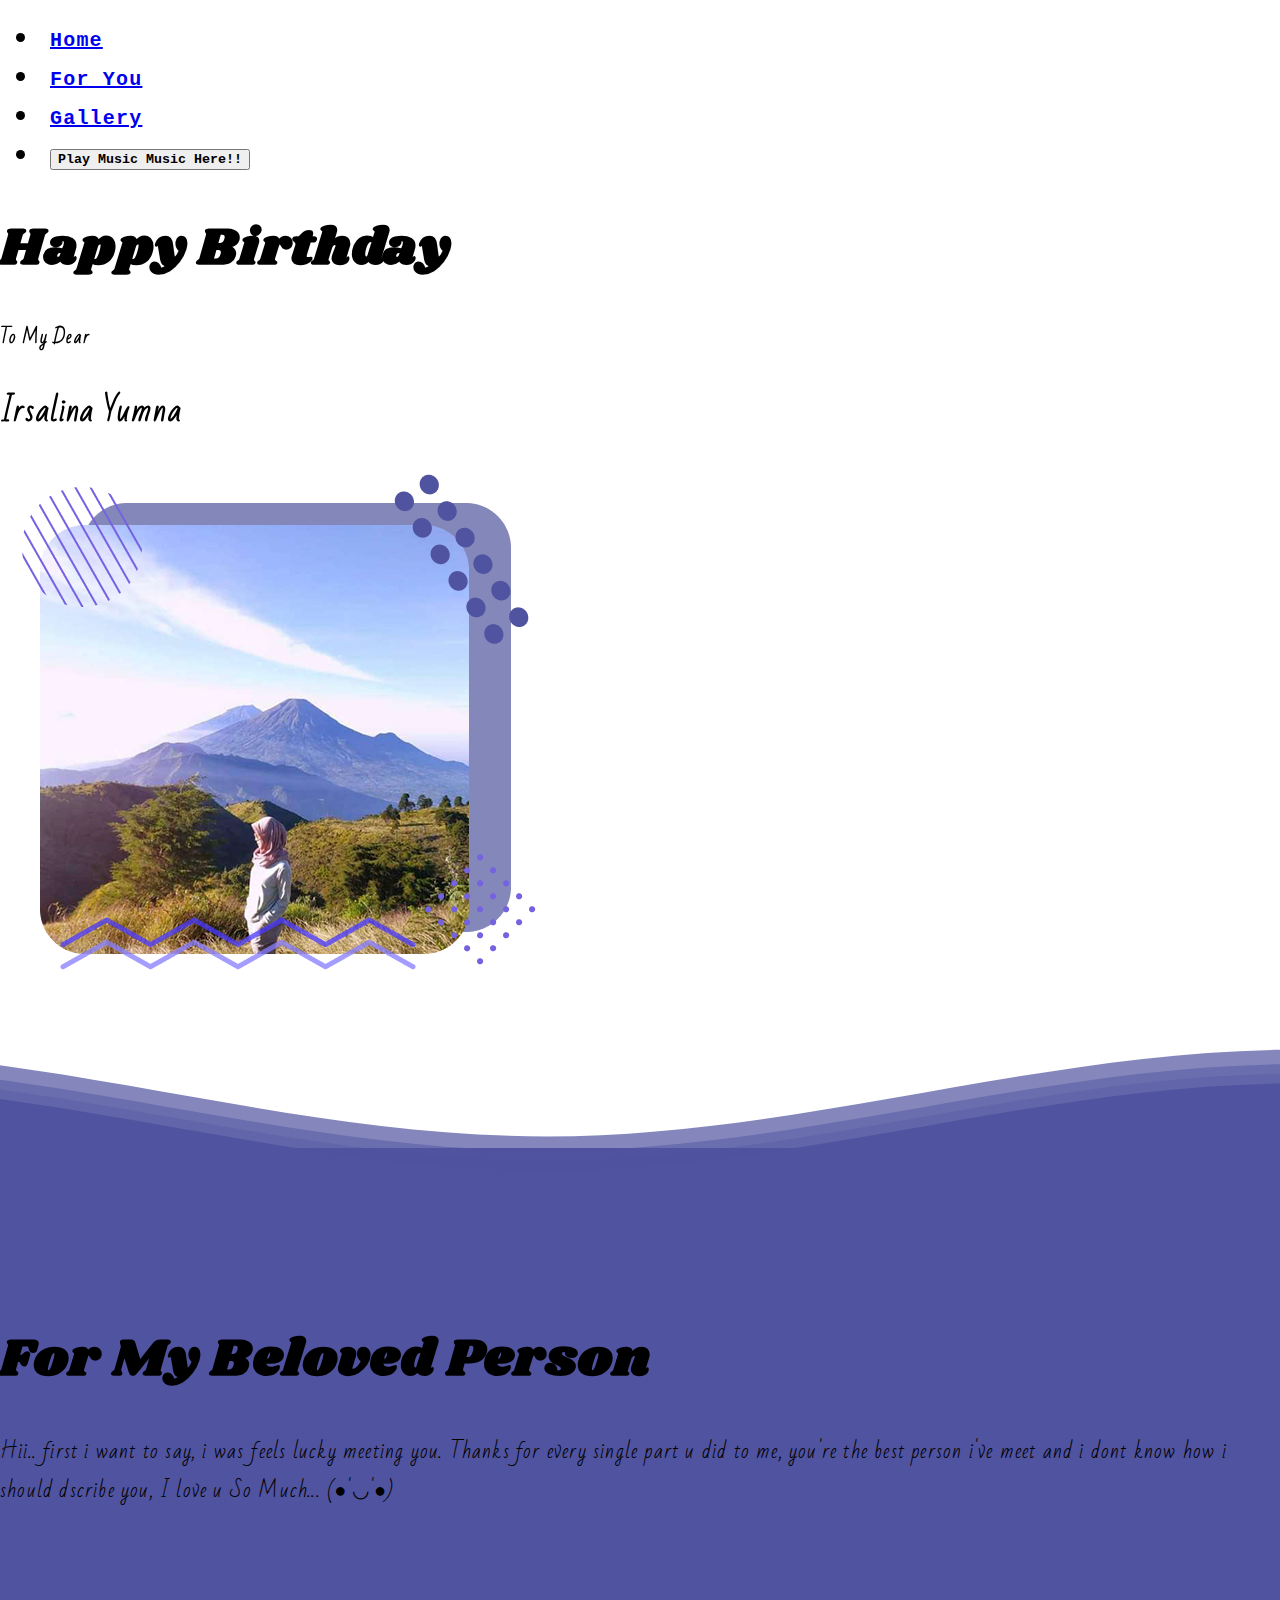
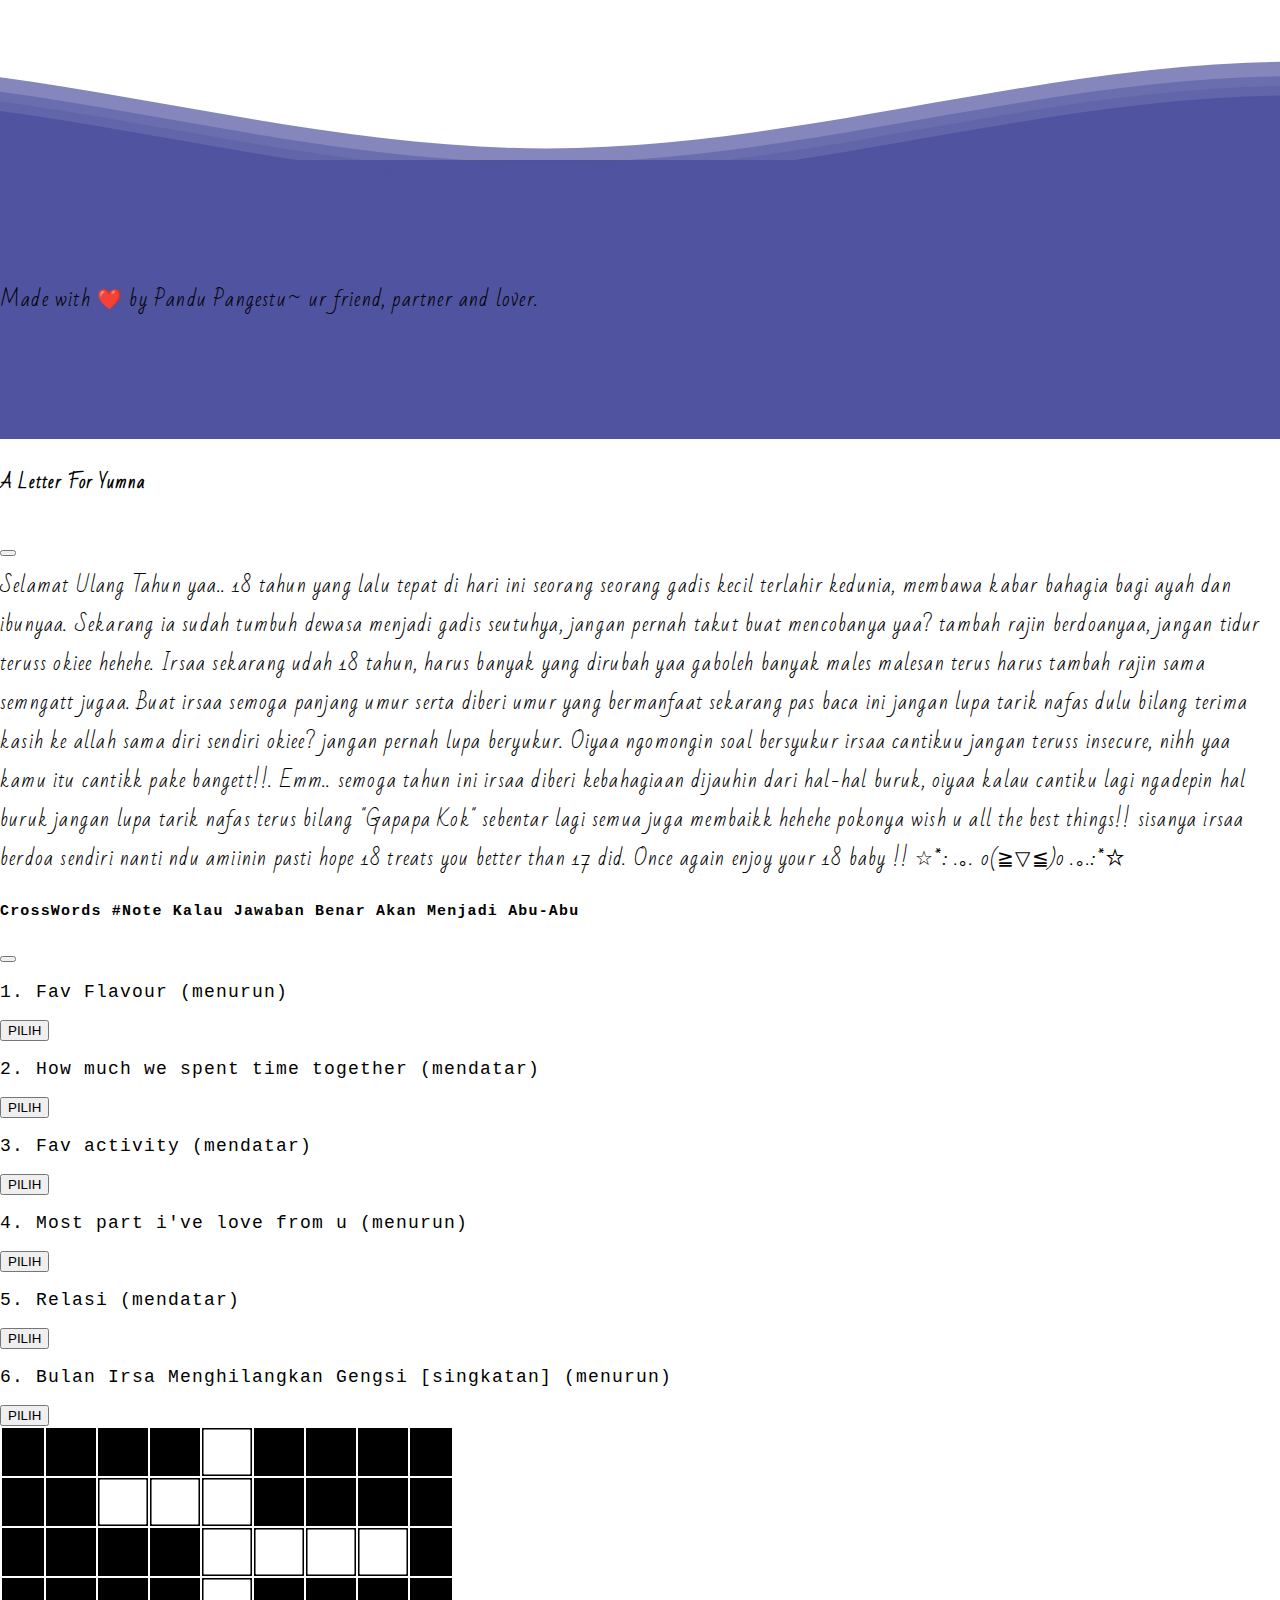
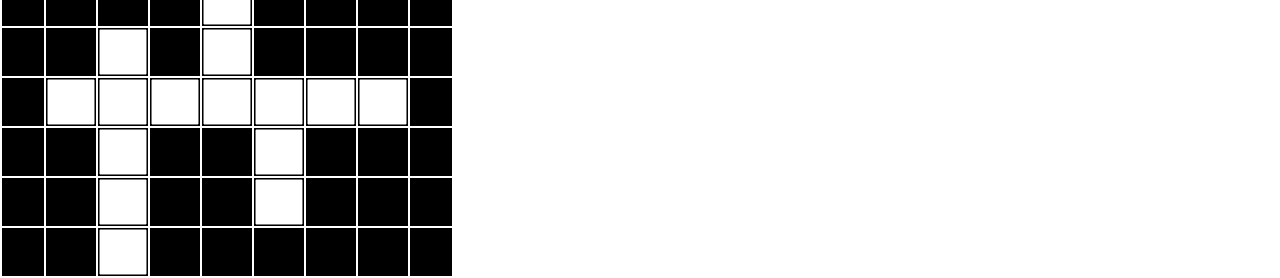
<file: index.html>
<!DOCTYPE html>
<html lang="en">
  <head>
    <meta charset="UTF-8" />
    <meta http-equiv="X-UA-Compatible" content="IE=edge" />
    <meta name="viewport" content="width=device-width, initial-scale=1.0" />
    <title>Irsalina Yumna Birthday 🐣</title>
    <link href='https://static.vecteezy.com/system/resources/previews/000/626/096/non_2x/chocolate-birthday-cake-flat-icon-with-long-shadow-vector.jpg' rel='shortcut icon'>
    <link
      href="https://cdn.jsdelivr.net/npm/bootstrap@5.0.2/dist/css/bootstrap.min.css"
      rel="stylesheet"
      integrity="sha384-EVSTQN3/azprG1Anm3QDgpJLIm9Nao0Yz1ztcQTwFspd3yD65VohhpuuCOmLASjC"
      crossorigin="anonymous"
    />
    <link rel="preconnect" href="https://fonts.googleapis.com" />
    <link rel="preconnect" href="https://fonts.gstatic.com" crossorigin />
    <link
      href="https://fonts.googleapis.com/css2?family=Bad+Script&family=Shrikhand&display=swap"
      rel="stylesheet"
    />
    <link rel="stylesheet" href="https://unpkg.com/aos@next/dist/aos.css" />
    <link rel="stylesheet" href="style.css" />
  </head>
  <body>

    <body>



    <!-- Animasi confetti -->
    <div class="confetti">
      <div class="squareOne"></div>
      <div class="squareTwo"></div>
      <div class="squareThree"></div>
      <div class="squareFour"></div>
      <div class="squareFive"></div>
      <div class="squareSix"></div>
      <div class="squareSeven"></div>
      <div class="squareEight"></div>
      <div class="squareNine"></div>
      <div class="squareTen"></div>
    </div>

    <!-- Navbar  -->
    <nav class="navbar navbar-expand-lg navbar-light">
      <div class="container-fluid">
        <div class="collapse navbar-collapse" id="navbarNav">
          <ul class="navbar-nav mx-auto">
            <li class="nav-item">
              <a class="nav-link" href="#header">Home</a>
            </li>
            <li class="nav-item">
              <a class="nav-link" href="#forYou">For You</a>
            </li>
            <li class="nav-item">
              <a class="nav-link" href="#gallery">Gallery</a>
            </li>
            <li class="nav-item">
              <input class="btn btn-default" type="button" value="Play Music Music Here!!" onclick="play()">
              <audio id="audio" src="./assets/Komang - Raim Laode ( Official Lirik )_d-vk4Yk14xI.mp3" loop></audio>
            </li>
          </ul>
        </div>
      </div>
    </nav>

    <!-- Hero Section -->
    <section id="header">
      <div class="container">
        <div class="row">
          <div
            class="col-12 col-md-6 align-self-center text-center"
            data-aos="fade-up"
          >
            <h1>Happy Birthday</h1>
            <h5 class="my-4">To My Dear</h5>
            <h2>Irsalina Yumna</h2>
            
          </div>
          <div class="col-12 col-md-6" data-aos="fade-up">
            <img src="assets/images/avatar.png" class="w-100 rounded" />
          </div>
        </div>
      </div>
    </section>

    <svg
      class="waves"
      xmlns="http://www.w3.org/2000/svg"
      xmlns:xlink="http://www.w3.org/1999/xlink"
      viewBox="0 24 150 28"
      preserveAspectRatio="none"
      shape-rendering="auto"
    >
      <defs>
        <path
          id="gentle-wave"
          d="M-160 44c30 0 58-18 88-18s 58 18 88 18 58-18 88-18 58 18 88 18 v44h-352z"
        />
      </defs>
      <g class="parallax">
        <use xlink:href="#gentle-wave" x="48" y="0" fill="rgba(80,83,159,0.7" />
        <use
          xlink:href="#gentle-wave"
          x="48"
          y="3"
          fill="rgba(80,83,159,0.5)"
        />
        <use
          xlink:href="#gentle-wave"
          x="48"
          y="5"
          fill="rgba(80,83,159,0.3)"
        />
        <use xlink:href="#gentle-wave" x="48" y="7" fill="#50539f" />
      </g>
    </svg>
    <section id="forYou">
      <div class="container">
        <div class="row mb-3 text-white justify-content-center">
          <br class="col-12 col-md-6 text-center" data-aos="fade-up">
            <h1>For My Beloved Person</h1>
            <p>
              Hii.. first i want to say, i was feels lucky meeting you. Thanks for every single part u did to me, you're the best person i've meet and i dont know how i should dscribe you, I love u So Much... (●'◡'●) 
            </p>

          </div>
        </div>
        <div class="row justify-content-around">
          <div
            class="card-item col-12 col-md-3 col-md-4 text-center"
            data-aos="fade-up"
          >
            <img src="assets/images/forYou/img1.png" />
            <h3>Letter For YOU</h3>
            <a
              class="btn-main"
              data-bs-toggle="modal"
              data-bs-target="#letterYou"
            >
              Open
            </a>
          </div>
          <div
            class="card-item col-12 col-md-3 col-md-4 text-center"
            data-aos="fade-up"
          >
            <img src="assets/images/forYou/img2.png" />
            <h3>Mysterie</h3>
            <a
            class="btn-main"
            href="./ucapan.html"
            >
              Prize?
            </a>
          </div>
          <div
            class="card-item col-12 col-md-3 col-md-4 text-center"
            data-aos="fade-up"
          >
            <img src="assets/images/forYou/img3.png" />
            <h3>Cross Words</h3>
            <a class="btn-main" data-bs-toggle="modal" data-bs-target="#cross"
              >Play Now
            </a>
          </div>
        </div>
      </div>
    </section>



    <section id="gallery">
      <div class="container">
        <div class="row mb-3 justify-content-center">
          <div class="col-12 col-md-6 text-center" data-aos="fade-up">
            <h1>Our Gallery</h1>
            <p>
              This one i just want to show how was everythings started, Back then we we're completely strangers 
              because apparently at same class and got a same group at pkn course.
            </p>
          </div>
        </div>
        <div class="row">
          <div class="col-12 col-md-4">
            <div class="item" data-aos="fade-up">
              <img src="assets/images/gallery/image1.png" alt="" />
              <div class="caption"><p>First time we meet and take a capture together...</p></div>
            </div>
          </div>
          <div class="col-12 col-md-4">
            <div class="item" data-aos="fade-up">
              <img src="assets/images/gallery/image2.png" alt="" />
              <div class="caption">
                <p>Then my first time take your photo feels a litte bit awkard hahaha</p>
              </div>
            </div>
          </div>
          <div class="col-12 col-md-4">
            <div class="item" data-aos="fade-up">
              <img src="assets/images/gallery/image3.png" alt="" />
              <div class="caption"><p>Ours first time learn together with open-cam did u remember?</p></div>
            </div>
          </div>
          <div class="col-12 col-md-4">
            <div class="item" data-aos="fade-up">
              <img src="assets/images/gallery/image4.png" alt="" />
              <div class="caption">
                <p>100% Drawing by most beautiful girl in this world</p>
              </div>
            </div>
          </div>
          <div class="col-12 col-md-4">
            <div class="item" data-aos="fade-up">
              <img src="assets/images/gallery/image5.png" alt="" />
              <div class="caption"><p>Gramedia date? idk but i think at that time i was falling for u <3 </p></div>
            </div>
          </div>
          <div class="col-12 col-md-4">
            <div class="item" data-aos="fade-up">
              <img src="assets/images/gallery/image6.png" alt="" />
              <div class="caption">
                <p>I hope this was our first rame date, but ofc actually no would u like to re-create this one?</p>
              </div>
            </div>
          </div>
          <div class="col-12 col-md-4">
            <div class="item" data-aos="fade-up">
              <img src="assets/images/gallery/image7.png" alt="" />
              <div class="caption"><p>After PBN we took a picture together, "canggung" because that was fisrt time after confession </p></div>
            </div>
          </div>
          <div class="col-12 col-md-4">
            <div class="item" data-aos="fade-up">
              <img src="assets/images/gallery/image8.png" alt="" />
              <div class="caption">
                <p>Seventeen years old irsalina she said "first time take a tiktok video" but u are so beauty using headscraf "yeayy cantiknya ndu pake yang digulung-gulung" </p>
              </div>
            </div>
          </div>
          <div class="col-12 col-md-4">
            <div class="item" data-aos="fade-up">
              <img src="assets/images/gallery/image9.png" alt="" />
              <div class="caption"><p>I just need one sentence to describe this one "My fav picture of irsalina art.." (*/ω＼*)</p></div>
            </div>
          </div>
        </div>
      </div>
    </section>


    <svg
    class="waves"
    xmlns="http://www.w3.org/2000/svg"
    xmlns:xlink="http://www.w3.org/1999/xlink"
    viewBox="0 24 150 28"
    preserveAspectRatio="none"
    shape-rendering="auto"
  >
    <defs>
      <path
        id="gentle-wave"
        d="M-160 44c30 0 58-18 88-18s 58 18 88 18 58-18 88-18 58 18 88 18 v44h-352z"
      />
    </defs>
    <g class="parallax">
      <use xlink:href="#gentle-wave" x="48" y="0" fill="rgba(80,83,159,0.7" />
      <use
        xlink:href="#gentle-wave"
        x="48"
        y="3"
        fill="rgba(80,83,159,0.5)"
      />
      <use
        xlink:href="#gentle-wave"
        x="48"
        y="5"
        fill="rgba(80,83,159,0.3)"
      />
      <use xlink:href="#gentle-wave" x="48" y="7" fill="#50539f" />
    </g>
  </svg>
    <section id="started">
      <div class="container mb-0 d-flex justify-content-center data-aos="fade-up">
        <p>Made with ❤️ by Pandu Pangestu~ ur friend, partner and lover.</p>
      </div>
      </div>
    </section>
    <!-- MODAL -->
    <!-- Modal for you -->
    <div
      class="modal fade"
      id="letterYou"
      tabindex="-1"
      aria-labelledby="exampleModalLabel"
      aria-hidden="true"
    >
      <div class="modal-dialog">
        <div class="modal-content">
          <div class="modal-header">
            <h5 class="modal-title" id="exampleModalLabel">A Letter For Yumna</h5>
            <button
              type="button"
              class="btn-close"
              data-bs-dismiss="modal"
              aria-label="Close"
            ></button>
          </div>
          <div class="modal-body">
            Selamat Ulang Tahun yaa.. 18 tahun yang lalu tepat di hari ini seorang 
            seorang gadis kecil terlahir kedunia, membawa kabar bahagia bagi ayah dan ibunyaa. 
            Sekarang ia sudah tumbuh dewasa menjadi gadis seutuhya, jangan pernah takut buat mencobanya yaa? 
            tambah rajin berdoanyaa, jangan tidur teruss okiee hehehe. Irsaa sekarang udah 18 tahun, harus banyak yang dirubah yaa 
            gaboleh banyak males malesan terus harus tambah rajin sama semngatt jugaa. Buat irsaa semoga panjang umur serta 
            diberi umur yang bermanfaat sekarang pas baca ini jangan lupa tarik nafas dulu bilang terima kasih ke allah sama diri sendiri 
            okiee? jangan pernah lupa beryukur. Oiyaa ngomongin soal bersyukur irsaa cantikuu jangan teruss insecure, nihh yaa kamu itu cantikk pake bangett!!.
            Emm.. semoga tahun ini irsaa diberi kebahagiaan dijauhin dari hal-hal buruk, oiyaa kalau cantiku lagi ngadepin hal buruk jangan lupa 
            tarik nafas terus bilang "Gapapa Kok" sebentar lagi semua juga membaikk hehehe pokonya wish u all the best things!! sisanya irsaa berdoa sendiri 
            nanti ndu amiinin pasti hope 18 treats you better than 17 did. Once again enjoy your 18 baby !! ☆*: .｡. o(≧▽≦)o .｡.:*☆
          </div>
        </div>
      </div>
    </div>

    <!-- Modal cross -->
    <div
      class="modal fade"
      id="cross"
      tabindex="-1"
      aria-labelledby="exampleModalLabel"
      aria-hidden="true"
    >
      <div class="modal-dialog modal-xl">
        <div class="modal-content">
          <div class="modal-header">
            <h5 class="modal-title" id="exampleModalLabel">CrossWords #Note Kalau Jawaban Benar Akan Menjadi Abu-Abu</h5>
            <button
              type="button"
              class="btn-close"
              data-bs-dismiss="modal"
              aria-label="Close"
            ></button>
          </div>
          <div class="modal-body">
            <div class="container">
              <div class="row">
                <div class="col-12 col-lg-7 align-self-center">
                  <div class="d-flex flex-row align-items-baseline">
                    <div class="pr-2">
                      <p>1. Fav Flavour (menurun)</p>
                    </div>
                    <div class="pl-2">
                      <button
                        type="button"
                        name="m1"
                        class="btn btn-primary btn-sm align-self-center"
                      >
                        PILIH
                      </button>
                    </div>
                  </div>
                  <div class="d-flex flex-row align-items-baseline">
                    <div class="pr-2">
                      <p>2. How much we spent time together (mendatar)</p>
                    </div>
                    <div class="pr-2">
                      <button
                        type="button"
                        name="d1"
                        class="btn btn-primary btn-sm align-self-center"
                      >
                        PILIH
                      </button>
                    </div>
                  </div>
                  <div class="d-flex flex-row align-items-baseline">
                    <div class="pr-2">
                      <p>3. Fav activity (mendatar)</p>
                    </div>
                    <div class="pr-2">
                      <button
                        type="button"
                        name="d2"
                        class="btn btn-primary btn-sm align-self-center"
                      >
                        PILIH
                      </button>
                    </div>
                  </div>
                  <div class="d-flex flex-row align-items-baseline">
                    <div class="pr-2">
                      <p>4. Most part i've love from u (menurun)</p>
                    </div>
                    <div class="pr-2">
                      <button
                        type="button"
                        name="m2"
                        class="btn btn-primary btn-sm align-self-center"
                      >
                        PILIH
                      </button>
                    </div>
                  </div>
                  <div class="d-flex flex-row align-items-baseline">
                    <div class="pr-2">
                      <p>5. Relasi (mendatar)</p>
                    </div>
                    <div class="pr-2">
                      <button
                        type="button"
                        name="d3"
                        class="btn btn-primary btn-sm align-self-center"
                      >
                        PILIH
                      </button>
                    </div>
                  </div>
                  <div class="d-flex flex-row align-items-baseline">
                    <div class="pr-2">
                      <p>6. Bulan Irsa Menghilangkan Gengsi [singkatan] (menurun)</p>
                    </div>
                    <div class="pr-2">
                      <button
                        type="button"
                        name="m3"
                        class="btn btn-primary btn-sm align-self-center"
                      >
                        PILIH
                      </button>
                    </div>
                  </div>
                </div>
                <div class="col-12 col-lg-5">


          <table class=" tabel">
          <tr>
              <td class="block"></td>
              <td class="block"></td>
              <td class="block"></td>
              <td class="block"></td>
              <td class="block"><input class="m1" type="text" maxlength="1"></td>
              <td class="block"></td>
              <td class="block"></td>
              <td class="block"></td>
              <td class="block"></td>
          </tr>

          <tr>
						<td class="block"></td>
						<td class="block"></td>
						<td class="block"><input class="d1" type="text" maxlength="1"></td>
						<td class="block"><input class="d1" type="text" maxlength="1"></td>
						<td class="block"><input class="m1 d1" type="text" maxlength="1"></td>
						<td class="block"></td>
						<td class="block"></td>
						<td class="block"></td>
						<td class="block"></td>
					</tr>

					<tr>
						<td class="block"></td>
            <td class="block"></td>
            <td class="block"></td>
            <td class="block"></td>
            <td class="block"><input class="m1 d2" type="text" maxlength="1"></td>
            <td class="block"><input class="d2" type="text" maxlength="1"></td>
						<td class="block"><input class="d2" type="text" maxlength="1"></td>
						<td class="block"><input class="d2" type="text" maxlength="1"></td>
            <td class="block"></td>
					</tr>

					<tr>
						<td class="block"></td>
						<td class="block"></td>
						<td class="block"></td>
						<td class="block"></td>
						<td class="block"><input class="m1" type="text" maxlength="1"></td>
						<td class="block"></td>
						<td class="block"></td>
						<td class="block"></td>
						<td class="block"></td>
					</tr>

					<tr>
            <td class="block"></td>
            <td class="block"></td>
            <td class="block"><input class="m2" type="text" maxlength="1"></td>
            <td class="block"></td>
            <td class="block"><input class="m1" type="text" maxlength="1"></td>
            <td class="block"></td>
            <td class="block"></td>
            <td class="block"></td>
            <td class="block"></td>
					</tr>

					<tr>
						<td class="block"></td>
						<td class="block"><input class="d3" type="text" maxlength="1"></td>
						<td class="block"><input class="d3 m2" type="text" maxlength="1"></td>
						<td class="block"><input class="d3" type="text" maxlength="1"></td>
						<td class="block"><input class="d3 m1" type="text" maxlength="1"></td>
						<td class="block"><input class="d3 m3" type="text" maxlength="1"></td>
						<td class="block"><input class="d3" type="text" maxlength="1"></td>
						<td class="block"><input class="d3" type="text" maxlength="1"></td>
						<td class="block"></td>
					</tr>

					<tr>
            <td class="block"></td>
						<td class="block"></td>
						<td class="block"><input class="m2" type="text" maxlength="1"></td>
            <td class="block"></td>
            <td class="block"></td>
						<td class="block"><input class="m3" type="text" maxlength="1"></td>
						<td class="block"></td>
            <td class="block"></td>
            <td class="block"></td>
					</tr>

					<tr>
						<td class="block"></td>
						<td class="block"></td>
						<td class="block"><input class="m2" type="text" maxlength="1"></td>
            <td class="block"></td>
            <td class="block"></td>
						<td class="block"><input class="m3" type="text" maxlength="1"></td>
						<td class="block"></td>
            <td class="block"></td>
            <td class="block"></td>
					</tr>

					<tr>
						<td class="block"></td>
						<td class="block"></td>
						<td class="block"><input class="m2" type="text" maxlength="1"></td>
						<td class="block"></td>
						<td class="block"></td>
						<td class="block"></td>
						<td class="block"></td>
						<td class="block"></td>
						<td class="block"></td>
					</tr>
                </table>
                </div>
              </div>
            </div>
          </div>
        </div>
      </div>
    </div>
    <!-- end modal -->
    <script>
      function play() {
        var audio = document.getElementById("audio");
        audio.play();
      }
    </script>

    <script
      src="https://cdn.jsdelivr.net/npm/bootstrap@5.0.2/dist/js/bootstrap.min.js"
      integrity="sha384-cVKIPhGWiC2Al4u+LWgxfKTRIcfu0JTxR+EQDz/bgldoEyl4H0zUF0QKbrJ0EcQF"
      crossorigin="anonymous"
    ></script>
    <script src="https://cdnjs.cloudflare.com/ajax/libs/jquery/3.6.3/jquery.min.js"></script>
    <script src="https://unpkg.com/aos@next/dist/aos.js"></script>
    <script>
      AOS.init();
    </script>
    <script
      src="https://cdnjs.cloudflare.com/ajax/libs/popper.js/1.14.7/umd/popper.min.js"
      integrity="sha384-UO2eT0CpHqdSJQ6hJty5KVphtPhzWj9WO1clHTMGa3JDZwrnQq4sF86dIHNDz0W1"
      crossorigin="anonymous"
    ></script>
    <script src="tts.js"></script>
  </body>
</html>
</file>
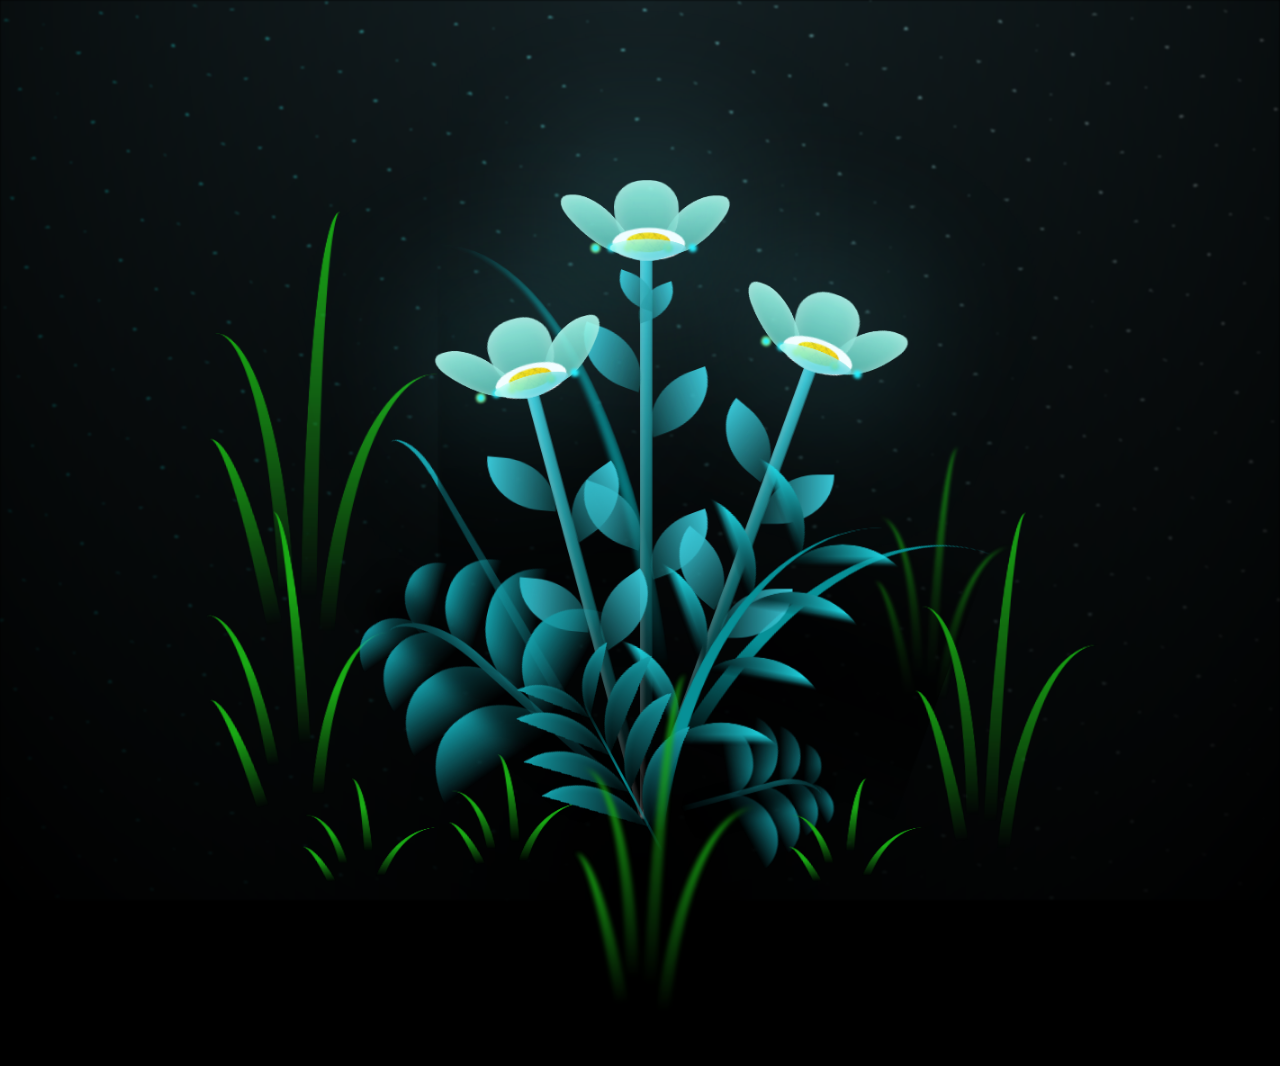
<file: flower.html>
<!DOCTYPE html>
<html lang="en">
<head>
    <meta charset="UTF-8">
    <meta http-equiv="X-UA-Compatible" content="IE=edge">
    <meta name="viewport" content="width=device-width, initial-scale=1.0">
    <link rel="stylesheet" href="assets/css/main.css">
    <link rel="icon" href="img/flowers.png" type="image/x-icon">
    <title>flowers</title>
</head>
<body class="container">
  <!-- Pembuat code: https://codepen.io/mdusmanansari/pen/BamepLe -->
    <div class="night"></div>
    <div class="flowers">
      <div class="flower flower--1">
        <div class="flower__leafs flower__leafs--1">
          <div class="flower__leaf flower__leaf--1"></div>
          <div class="flower__leaf flower__leaf--2"></div>
          <div class="flower__leaf flower__leaf--3"></div>
          <div class="flower__leaf flower__leaf--4"></div>
          <div class="flower__white-circle"></div>
  
          <div class="flower__light flower__light--1"></div>
          <div class="flower__light flower__light--2"></div>
          <div class="flower__light flower__light--3"></div>
          <div class="flower__light flower__light--4"></div>
          <div class="flower__light flower__light--5"></div>
          <div class="flower__light flower__light--6"></div>
          <div class="flower__light flower__light--7"></div>
          <div class="flower__light flower__light--8"></div>
  
        </div>
        <div class="flower__line">
          <div class="flower__line__leaf flower__line__leaf--1"></div>
          <div class="flower__line__leaf flower__line__leaf--2"></div>
          <div class="flower__line__leaf flower__line__leaf--3"></div>
          <div class="flower__line__leaf flower__line__leaf--4"></div>
          <div class="flower__line__leaf flower__line__leaf--5"></div>
          <div class="flower__line__leaf flower__line__leaf--6"></div>
        </div>
      </div>
  
      <div class="flower flower--2">
        <div class="flower__leafs flower__leafs--2">
          <div class="flower__leaf flower__leaf--1"></div>
          <div class="flower__leaf flower__leaf--2"></div>
          <div class="flower__leaf flower__leaf--3"></div>
          <div class="flower__leaf flower__leaf--4"></div>
          <div class="flower__white-circle"></div>
  
          <div class="flower__light flower__light--1"></div>
          <div class="flower__light flower__light--2"></div>
          <div class="flower__light flower__light--3"></div>
          <div class="flower__light flower__light--4"></div>
          <div class="flower__light flower__light--5"></div>
          <div class="flower__light flower__light--6"></div>
          <div class="flower__light flower__light--7"></div>
          <div class="flower__light flower__light--8"></div>
  
        </div>
        <div class="flower__line">
          <div class="flower__line__leaf flower__line__leaf--1"></div>
          <div class="flower__line__leaf flower__line__leaf--2"></div>
          <div class="flower__line__leaf flower__line__leaf--3"></div>
          <div class="flower__line__leaf flower__line__leaf--4"></div>
        </div>
      </div>
  
      <div class="flower flower--3">
        <div class="flower__leafs flower__leafs--3">
          <div class="flower__leaf flower__leaf--1"></div>
          <div class="flower__leaf flower__leaf--2"></div>
          <div class="flower__leaf flower__leaf--3"></div>
          <div class="flower__leaf flower__leaf--4"></div>
          <div class="flower__white-circle"></div>
  
          <div class="flower__light flower__light--1"></div>
          <div class="flower__light flower__light--2"></div>
          <div class="flower__light flower__light--3"></div>
          <div class="flower__light flower__light--4"></div>
          <div class="flower__light flower__light--5"></div>
          <div class="flower__light flower__light--6"></div>
          <div class="flower__light flower__light--7"></div>
          <div class="flower__light flower__light--8"></div>
  
        </div>
        <div class="flower__line">
          <div class="flower__line__leaf flower__line__leaf--1"></div>
          <div class="flower__line__leaf flower__line__leaf--2"></div>
          <div class="flower__line__leaf flower__line__leaf--3"></div>
          <div class="flower__line__leaf flower__line__leaf--4"></div>
        </div>
      </div>
  
      <div class="grow-ans" style="--d:1.2s">
        <div class="flower__g-long">
          <div class="flower__g-long__top"></div>
          <div class="flower__g-long__bottom"></div>
        </div>
      </div>
  
      <div class="growing-grass">
        <div class="flower__grass flower__grass--1">
          <div class="flower__grass--top"></div>
          <div class="flower__grass--bottom"></div>
          <div class="flower__grass__leaf flower__grass__leaf--1"></div>
          <div class="flower__grass__leaf flower__grass__leaf--2"></div>
          <div class="flower__grass__leaf flower__grass__leaf--3"></div>
          <div class="flower__grass__leaf flower__grass__leaf--4"></div>
          <div class="flower__grass__leaf flower__grass__leaf--5"></div>
          <div class="flower__grass__leaf flower__grass__leaf--6"></div>
          <div class="flower__grass__leaf flower__grass__leaf--7"></div>
          <div class="flower__grass__leaf flower__grass__leaf--8"></div>
          <div class="flower__grass__overlay"></div>
        </div>
      </div>
  
      <div class="growing-grass">
        <div class="flower__grass flower__grass--2">
          <div class="flower__grass--top"></div>
          <div class="flower__grass--bottom"></div>
          <div class="flower__grass__leaf flower__grass__leaf--1"></div>
          <div class="flower__grass__leaf flower__grass__leaf--2"></div>
          <div class="flower__grass__leaf flower__grass__leaf--3"></div>
          <div class="flower__grass__leaf flower__grass__leaf--4"></div>
          <div class="flower__grass__leaf flower__grass__leaf--5"></div>
          <div class="flower__grass__leaf flower__grass__leaf--6"></div>
          <div class="flower__grass__leaf flower__grass__leaf--7"></div>
          <div class="flower__grass__leaf flower__grass__leaf--8"></div>
          <div class="flower__grass__overlay"></div>
        </div>
      </div>
  
      <div class="grow-ans" style="--d:2.4s">
        <div class="flower__g-right flower__g-right--1">
          <div class="leaf"></div>
        </div>
      </div>
  
      <div class="grow-ans" style="--d:2.8s">
        <div class="flower__g-right flower__g-right--2">
          <div class="leaf"></div>
        </div>
      </div>
  
      <div class="grow-ans" style="--d:2.8s">
        <div class="flower__g-front">
          <div class="flower__g-front__leaf-wrapper flower__g-front__leaf-wrapper--1">
            <div class="flower__g-front__leaf"></div>
          </div>
          <div class="flower__g-front__leaf-wrapper flower__g-front__leaf-wrapper--2">
            <div class="flower__g-front__leaf"></div>
          </div>
          <div class="flower__g-front__leaf-wrapper flower__g-front__leaf-wrapper--3">
            <div class="flower__g-front__leaf"></div>
          </div>
          <div class="flower__g-front__leaf-wrapper flower__g-front__leaf-wrapper--4">
            <div class="flower__g-front__leaf"></div>
          </div>
          <div class="flower__g-front__leaf-wrapper flower__g-front__leaf-wrapper--5">
            <div class="flower__g-front__leaf"></div>
          </div>
          <div class="flower__g-front__leaf-wrapper flower__g-front__leaf-wrapper--6">
            <div class="flower__g-front__leaf"></div>
          </div>
          <div class="flower__g-front__leaf-wrapper flower__g-front__leaf-wrapper--7">
            <div class="flower__g-front__leaf"></div>
          </div>
          <div class="flower__g-front__leaf-wrapper flower__g-front__leaf-wrapper--8">
            <div class="flower__g-front__leaf"></div>
          </div>
          <div class="flower__g-front__line"></div>
        </div>
      </div>
  
      <div class="grow-ans" style="--d:3.2s">
        <div class="flower__g-fr">
          <div class="leaf"></div>
          <div class="flower__g-fr__leaf flower__g-fr__leaf--1"></div>
          <div class="flower__g-fr__leaf flower__g-fr__leaf--2"></div>
          <div class="flower__g-fr__leaf flower__g-fr__leaf--3"></div>
          <div class="flower__g-fr__leaf flower__g-fr__leaf--4"></div>
          <div class="flower__g-fr__leaf flower__g-fr__leaf--5"></div>
          <div class="flower__g-fr__leaf flower__g-fr__leaf--6"></div>
          <div class="flower__g-fr__leaf flower__g-fr__leaf--7"></div>
          <div class="flower__g-fr__leaf flower__g-fr__leaf--8"></div>
        </div>
      </div>
  
      <div class="long-g long-g--0">
        <div class="grow-ans" style="--d:3s">
          <div class="leaf leaf--0"></div>
        </div>
        <div class="grow-ans" style="--d:2.2s">
          <div class="leaf leaf--1"></div>
        </div>
        <div class="grow-ans" style="--d:3.4s">
          <div class="leaf leaf--2"></div>
        </div>
        <div class="grow-ans" style="--d:3.6s">
          <div class="leaf leaf--3"></div>
        </div>
      </div>
  
      <div class="long-g long-g--1">
        <div class="grow-ans" style="--d:3.6s">
          <div class="leaf leaf--0"></div>
        </div>
        <div class="grow-ans" style="--d:3.8s">
          <div class="leaf leaf--1"></div>
        </div>
        <div class="grow-ans" style="--d:4s">
          <div class="leaf leaf--2"></div>
        </div>
        <div class="grow-ans" style="--d:4.2s">
          <div class="leaf leaf--3"></div>
        </div>
      </div>
  
      <div class="long-g long-g--2">
        <div class="grow-ans" style="--d:4s">
          <div class="leaf leaf--0"></div>
        </div>
        <div class="grow-ans" style="--d:4.2s">
          <div class="leaf leaf--1"></div>
        </div>
        <div class="grow-ans" style="--d:4.4s">
          <div class="leaf leaf--2"></div>
        </div>
        <div class="grow-ans" style="--d:4.6s">
          <div class="leaf leaf--3"></div>
        </div>
      </div>
  
      <div class="long-g long-g--3">
        <div class="grow-ans" style="--d:4s">
          <div class="leaf leaf--0"></div>
        </div>
        <div class="grow-ans" style="--d:4.2s">
          <div class="leaf leaf--1"></div>
        </div>
        <div class="grow-ans" style="--d:3s">
          <div class="leaf leaf--2"></div>
        </div>
        <div class="grow-ans" style="--d:3.6s">
          <div class="leaf leaf--3"></div>
        </div>
      </div>
  
      <div class="long-g long-g--4">
        <div class="grow-ans" style="--d:4s">
          <div class="leaf leaf--0"></div>
        </div>
        <div class="grow-ans" style="--d:4.2s">
          <div class="leaf leaf--1"></div>
        </div>
        <div class="grow-ans" style="--d:3s">
          <div class="leaf leaf--2"></div>
        </div>
        <div class="grow-ans" style="--d:3.6s">
          <div class="leaf leaf--3"></div>
        </div>
      </div>
  
      <div class="long-g long-g--5">
        <div class="grow-ans" style="--d:4s">
          <div class="leaf leaf--0"></div>
        </div>
        <div class="grow-ans" style="--d:4.2s">
          <div class="leaf leaf--1"></div>
        </div>
        <div class="grow-ans" style="--d:3s">
          <div class="leaf leaf--2"></div>
        </div>
        <div class="grow-ans" style="--d:3.6s">
          <div class="leaf leaf--3"></div>
        </div>
      </div>
  
      <div class="long-g long-g--6">
        <div class="grow-ans" style="--d:4.2s">
          <div class="leaf leaf--0"></div>
        </div>
        <div class="grow-ans" style="--d:4.4s">
          <div class="leaf leaf--1"></div>
        </div>
        <div class="grow-ans" style="--d:4.6s">
          <div class="leaf leaf--2"></div>
        </div>
        <div class="grow-ans" style="--d:4.8s">
          <div class="leaf leaf--3"></div>
        </div>
      </div>
  
      <div class="long-g long-g--7">
        <div class="grow-ans" style="--d:3s">
          <div class="leaf leaf--0"></div>
        </div>
        <div class="grow-ans" style="--d:3.2s">
          <div class="leaf leaf--1"></div>
        </div>
        <div class="grow-ans" style="--d:3.5s">
          <div class="leaf leaf--2"></div>
        </div>
        <div class="grow-ans" style="--d:3.6s">
          <div class="leaf leaf--3"></div>
        </div>
      </div>
    </div>
    <script src="assets/js/main.js"></script>
  </body>
</html>
</file>
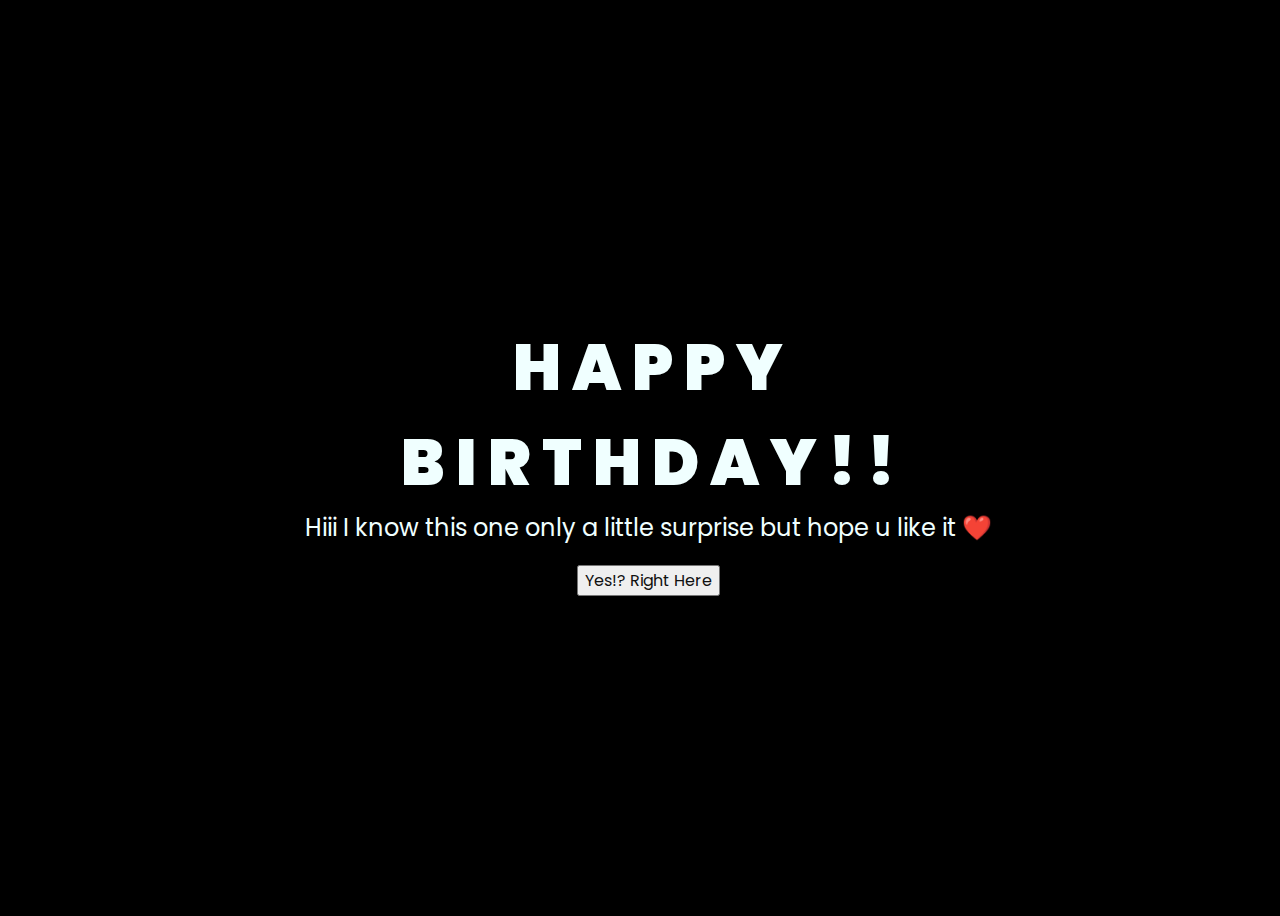
<file: ucapan.html>
<!DOCTYPE html>
<html lang="en">
<head>
    <meta charset="UTF-8">
    <meta http-equiv="X-UA-Compatible" content="IE=edge">
    <meta name="viewport" content="width=device-width, initial-scale=1.0">
    <link rel="stylesheet" href="assets/css/styles.css">
    <title>Made With ❤️ For Irsalina Yumna 🐣</title>
</head>
<body>
    <div class="greetings">
        <span>H</span>
        <span>A</span>
        <span>P</span>
        <span>P</span>
        <span>Y</span>
        <br>
        <span>B</span>
        <span>I</span>
        <span>R</span>
        <span>T</span>
        <span>H</span>
        <span>D</span>
        <span>A</span>
        <span>Y</span>
        <span>!</span>
        <span>!</span>
    </div>
    <div class="description">

        <span>Hiii I know this one only a little surprise but hope u like it ❤️ </span>
    </div>
    <div class="button">
        <button>
            <a href="flower.html">Yes!? Right Here</a>
        </button>
    </div>
</body>
</html>
</file>
<file: style.css>
body {
  margin: 0;
  padding: 0;
  overflow-x: hidden;
  font-family: "Bad Script", cursive;
  letter-spacing: 1.2px;
  font-size: 20px;
}
h1 {
  font-family: "Shrikhand", cursive;
  font-size: 52px;
}

nav a:hover {
  color: #50539f !important;
  font-weight: bold;
}
nav a {
  font-family: "Courier New";
  margin: 0 10px;
  font-weight: bold;
}
nav input:hover {
  color: #50539f !important;
  font-weight: bold;
}
nav input {
  font-family: "Courier New";
  margin: 0 10px;
  font-weight: bold;
}
#started img {
  border-radius: 20px;
}
#header {
  margin-bottom: 140px;
}
#forYou {
  background-color: #50539f;
  padding: 100px 0;
  margin-top: -40px;
}
#forYou .card-item {
  margin-top: 30px;
}
#forYou .btn-main:hover {
  cursor: pointer;
  color: white;
}
#forYou img {
  height: 140px !important;
}
#forYou h3 {
  font-family: "Shrikhand", cursive;
  font-size: 24px;
  margin-bottom: 30px;
  margin-top: 10px;
}
#started {
  background-color: #50539f;
  padding: 100px 0;
  margin-top:-40px;
}
#gallery {
  margin: 100px 0;
}
#gallery img {
  margin-top: 40px;
  width: 100%;
  height: 36vh;
  border-radius: 30px;
}
#gallery .item {
  position: relative;
  cursor: pointer;
}
#gallery .item .caption {
  position: absolute;
  top: 57%;
  left: 50%;
  display: flex;
  padding: 0 10px;
  color: white;
  padding-top: 20px;
  align-items: center;
  text-align: center;
  justify-content: center;
  background-color: rgba(0, 0, 0, 0.5);
  width: 100%;
  height: 36vh;
  border-radius: 30px;
  transform: translate(-50%, -50%);
  opacity: 0;
}
#gallery .item:hover .caption {
  opacity: 1;
  transition: 0.3s;
}

.card-item {
  padding: 40px;
  border-radius: 10px;
  max-width: 18rem;
  margin: 0 4px;
  background-color: white;
}
.card-item:nth-child(1) {
  background-color: #dee3f4;
}
.card-item:nth-child(2) {
  background-color: #e4c1e1;
}
.card-item:nth-child(3) {
  background-color: #d5e6e7;
}
.card-item:nth-child(1) > a {
  background-color: #6f8be7;
}
.card-item:nth-child(2) > a {
  background-color: #d95ece;
}
.card-item:nth-child(3) > a {
  background-color: #55dde5;
}
.btn-main {
  border-radius: 40px;
  padding: 10px 20px;
  text-decoration: none;
  color: white;
  width: 100%;
  font-family: "Courier New";
}

/* animasi ultah */
.confetti {
  position: absolute;
  width: 380px;
  height: 600px;
  left: 100px;
  overflow: hidden;
}
@media (max-width: 576px) {
  .confetti {
    left: 30px;
  }
}
.squareOne,
.squareTwo,
.squareThree,
.squareFour,
.squareFive,
.squareSix,
.squareSeven,
.squareEight,
.squareNine,
.squareTen {
  position: absolute;
  width: 10px;
  height: 25px;
  top: -110px;
}

.squareOne {
  background-color: #ef476f;
  animation: down 2.5s linear infinite;
  left: 50px;
}

.squareTwo {
  background-color: #06d6a0;
  animation: down 2.3s linear infinite 0.2s;
  left: 150px;
}

.squareThree {
  background-color: #118ab2;
  animation: down 2.4s linear infinite 0.4s;
  left: 250px;
}

.squareFour {
  background-color: #ffbe0b;
  animation: down 2.7s linear infinite 0.1s;
  left: 300px;
}

.squareFive {
  background-color: #118ab2;
  animation: down 2.6s linear infinite 0.7s;
  left: 5px;
}

@keyframes down {
  0% {
    top: -110px;
    transform: rotate(0deg) rotateY(-90deg);
    opacity: 1;
  }
  100% {
    top: 400px;
    transform: rotate(360deg) rotateY(180deg);
    opacity: 0;
  }
}

@keyframes downTwo {
  0% {
    top: -130px;
    transform: rotate(0deg) rotateY(90deg);
    opacity: 1;
  }
  100% {
    top: 400px;
    transform: rotate(-360deg) rotateY(-180deg);
    opacity: 0;
  }
}

.squareSix {
  background-color: #ffbe0b;
  animation: downTwo 2.4s linear infinite 0.2s;
  left: 70px;
}

.squareSeven {
  background-color: #ef476f;
  animation: downTwo 2.1s linear infinite 0.7s;
  left: 170px;
}

.squareEight {
  background-color: #ef476f;
  animation: downTwo 2.4s linear infinite 0.9s;
  left: 280px;
}

.squareNine {
  background-color: #06d6a0;
  animation: downTwo 2.9s linear infinite 0.9s;
  left: 50px;
}

.squareTen {
  background-color: #118ab2;
  animation: downTwo 2.2s linear infinite 1.1s;
  left: 350px;
}

/* end */

/* for you wave */
.waves {
  position: relative;
  width: 100%;
  height: 15vh;
  margin-top: -90px; /*Fix for safari gap*/
  min-height: 100px;
  max-height: 150px;
}
.parallax > use {
  animation: move-forever 25s cubic-bezier(0.55, 0.5, 0.45, 0.5) infinite;
}
.parallax > use:nth-child(1) {
  animation-delay: -2s;
  animation-duration: 7s;
}
.parallax > use:nth-child(2) {
  animation-delay: -3s;
  animation-duration: 10s;
}
.parallax > use:nth-child(3) {
  animation-delay: -4s;
  animation-duration: 13s;
}
.parallax > use:nth-child(4) {
  animation-delay: -5s;
  animation-duration: 20s;
}
@keyframes move-forever {
  0% {
    transform: translate3d(-90px, 0, 0);
  }
  100% {
    transform: translate3d(85px, 0, 0);
  }
}

table {
  text-align: center;
}
#cross {
  font-family: "Courier New";
  font-size: 18px;
}
td {
  width: 40px;
  height: 40px;
}

td input {
  width: 40px;
  height: 40px;
  text-align: center;
  font-size: 14px;
  text-transform: uppercase;
}

.block {
  background-color: #000;
}

/*Shrinking for mobile*/
@media (max-width: 768px) {
  .waves {
    height: 40px;
    min-height: 40px;
  }
}
/* end */
</file>
<file: assets/css/main.css>
*,
*::after,
*::before {
  padding: 0;
  margin: 0;
  box-sizing: border-box;
}

:root {
  --dark-color: #000;
}

body {
  display: flex;
  align-items: flex-end;
  justify-content: center;
  min-height: 100vh;
  background-color: var(--dark-color);
  overflow: hidden;
  perspective: 1000px;
}

.night {
  position: fixed;
  left: 50%;
  top: 0;
  transform: translateX(-50%);
  width: 100%;
  height: 100%;
  filter: blur(0.1vmin);
  background-image: radial-gradient(ellipse at top, transparent 0%, var(--dark-color)), radial-gradient(ellipse at bottom, var(--dark-color), rgba(145, 233, 255, 0.2)), repeating-linear-gradient(220deg, rgb(0, 0, 0) 0px, rgb(0, 0, 0) 19px, transparent 19px, transparent 22px), repeating-linear-gradient(189deg, rgb(0, 0, 0) 0px, rgb(0, 0, 0) 19px, transparent 19px, transparent 22px), repeating-linear-gradient(148deg, rgb(0, 0, 0) 0px, rgb(0, 0, 0) 19px, transparent 19px, transparent 22px), linear-gradient(90deg, rgb(0, 255, 250), rgb(240, 240, 240));
}

.flowers {
  position: relative;
  transform: scale(0.9);
}

.flower {
  position: absolute;
  bottom: 10vmin;
  transform-origin: bottom center;
  z-index: 10;
  --fl-speed: 0.8s;
}
.flower--1 {
  -webkit-animation: moving-flower-1 4s linear infinite;
          animation: moving-flower-1 4s linear infinite;
}
.flower--1 .flower__line {
  height: 70vmin;
  -webkit-animation-delay: 0.3s;
          animation-delay: 0.3s;
}
.flower--1 .flower__line__leaf--1 {
  -webkit-animation: blooming-leaf-right var(--fl-speed) 1.6s backwards;
          animation: blooming-leaf-right var(--fl-speed) 1.6s backwards;
}
.flower--1 .flower__line__leaf--2 {
  -webkit-animation: blooming-leaf-right var(--fl-speed) 1.4s backwards;
          animation: blooming-leaf-right var(--fl-speed) 1.4s backwards;
}
.flower--1 .flower__line__leaf--3 {
  -webkit-animation: blooming-leaf-left var(--fl-speed) 1.2s backwards;
          animation: blooming-leaf-left var(--fl-speed) 1.2s backwards;
}
.flower--1 .flower__line__leaf--4 {
  -webkit-animation: blooming-leaf-left var(--fl-speed) 1s backwards;
          animation: blooming-leaf-left var(--fl-speed) 1s backwards;
}
.flower--1 .flower__line__leaf--5 {
  -webkit-animation: blooming-leaf-right var(--fl-speed) 1.8s backwards;
          animation: blooming-leaf-right var(--fl-speed) 1.8s backwards;
}
.flower--1 .flower__line__leaf--6 {
  -webkit-animation: blooming-leaf-left var(--fl-speed) 2s backwards;
          animation: blooming-leaf-left var(--fl-speed) 2s backwards;
}
.flower--2 {
  left: 50%;
  transform: rotate(20deg);
  -webkit-animation: moving-flower-2 4s linear infinite;
          animation: moving-flower-2 4s linear infinite;
}
.flower--2 .flower__line {
  height: 60vmin;
  -webkit-animation-delay: 0.6s;
          animation-delay: 0.6s;
}
.flower--2 .flower__line__leaf--1 {
  -webkit-animation: blooming-leaf-right var(--fl-speed) 1.9s backwards;
          animation: blooming-leaf-right var(--fl-speed) 1.9s backwards;
}
.flower--2 .flower__line__leaf--2 {
  -webkit-animation: blooming-leaf-right var(--fl-speed) 1.7s backwards;
          animation: blooming-leaf-right var(--fl-speed) 1.7s backwards;
}
.flower--2 .flower__line__leaf--3 {
  -webkit-animation: blooming-leaf-left var(--fl-speed) 1.5s backwards;
          animation: blooming-leaf-left var(--fl-speed) 1.5s backwards;
}
.flower--2 .flower__line__leaf--4 {
  -webkit-animation: blooming-leaf-left var(--fl-speed) 1.3s backwards;
          animation: blooming-leaf-left var(--fl-speed) 1.3s backwards;
}
.flower--3 {
  left: 50%;
  transform: rotate(-15deg);
  -webkit-animation: moving-flower-3 4s linear infinite;
          animation: moving-flower-3 4s linear infinite;
}
.flower--3 .flower__line {
  -webkit-animation-delay: 0.9s;
          animation-delay: 0.9s;
}
.flower--3 .flower__line__leaf--1 {
  -webkit-animation: blooming-leaf-right var(--fl-speed) 2.5s backwards;
          animation: blooming-leaf-right var(--fl-speed) 2.5s backwards;
}
.flower--3 .flower__line__leaf--2 {
  -webkit-animation: blooming-leaf-right var(--fl-speed) 2.3s backwards;
          animation: blooming-leaf-right var(--fl-speed) 2.3s backwards;
}
.flower--3 .flower__line__leaf--3 {
  -webkit-animation: blooming-leaf-left var(--fl-speed) 2.1s backwards;
          animation: blooming-leaf-left var(--fl-speed) 2.1s backwards;
}
.flower--3 .flower__line__leaf--4 {
  -webkit-animation: blooming-leaf-left var(--fl-speed) 1.9s backwards;
          animation: blooming-leaf-left var(--fl-speed) 1.9s backwards;
}
.flower__leafs {
  position: relative;
  -webkit-animation: blooming-flower 2s backwards;
          animation: blooming-flower 2s backwards;
}
.flower__leafs--1 {
  -webkit-animation-delay: 1.1s;
          animation-delay: 1.1s;
}
.flower__leafs--2 {
  -webkit-animation-delay: 1.4s;
          animation-delay: 1.4s;
}
.flower__leafs--3 {
  -webkit-animation-delay: 1.7s;
          animation-delay: 1.7s;
}
.flower__leafs::after {
  content: "";
  position: absolute;
  left: 0;
  top: 0;
  transform: translate(-50%, -100%);
  width: 8vmin;
  height: 8vmin;
  background-color: #6bf0ff;
  filter: blur(10vmin);
}
.flower__leaf {
  position: absolute;
  bottom: 0;
  left: 50%;
  width: 8vmin;
  height: 11vmin;
  border-radius: 51% 49% 47% 53%/44% 45% 55% 69%;
  background-color: #a7ffee;
  background-image: linear-gradient(to top, #54b8aa, #a7ffee);
  transform-origin: bottom center;
  opacity: 0.9;
  box-shadow: inset 0 0 2vmin rgba(255, 255, 255, 0.5);
}
.flower__leaf--1 {
  transform: translate(-10%, 1%) rotateY(40deg) rotateX(-50deg);
}
.flower__leaf--2 {
  transform: translate(-50%, -4%) rotateX(40deg);
}
.flower__leaf--3 {
  transform: translate(-90%, 0%) rotateY(45deg) rotateX(50deg);
}
.flower__leaf--4 {
  width: 8vmin;
  height: 8vmin;
  transform-origin: bottom left;
  border-radius: 4vmin 10vmin 4vmin 4vmin;
  transform: translate(0%, 18%) rotateX(70deg) rotate(-43deg);
  background-image: linear-gradient(to top, #39c6d6, #a7ffee);
  z-index: 1;
  opacity: 0.8;
}
.flower__white-circle {
  position: absolute;
  left: -3.5vmin;
  top: -3vmin;
  width: 9vmin;
  height: 4vmin;
  border-radius: 50%;
  background-color: #fff;
}
.flower__white-circle::after {
  content: "";
  position: absolute;
  left: 50%;
  top: 45%;
  transform: translate(-50%, -50%);
  width: 60%;
  height: 60%;
  border-radius: inherit;
  background-image: repeating-linear-gradient(135deg, rgba(0, 0, 0, 0.03) 0px, rgba(0, 0, 0, 0.03) 1px, transparent 1px, transparent 12px), repeating-linear-gradient(45deg, rgba(0, 0, 0, 0.03) 0px, rgba(0, 0, 0, 0.03) 1px, transparent 1px, transparent 12px), repeating-linear-gradient(67.5deg, rgba(0, 0, 0, 0.03) 0px, rgba(0, 0, 0, 0.03) 1px, transparent 1px, transparent 12px), repeating-linear-gradient(135deg, rgba(0, 0, 0, 0.03) 0px, rgba(0, 0, 0, 0.03) 1px, transparent 1px, transparent 12px), repeating-linear-gradient(45deg, rgba(0, 0, 0, 0.03) 0px, rgba(0, 0, 0, 0.03) 1px, transparent 1px, transparent 12px), repeating-linear-gradient(112.5deg, rgba(0, 0, 0, 0.03) 0px, rgba(0, 0, 0, 0.03) 1px, transparent 1px, transparent 12px), repeating-linear-gradient(112.5deg, rgba(0, 0, 0, 0.03) 0px, rgba(0, 0, 0, 0.03) 1px, transparent 1px, transparent 12px), repeating-linear-gradient(45deg, rgba(0, 0, 0, 0.03) 0px, rgba(0, 0, 0, 0.03) 1px, transparent 1px, transparent 12px), repeating-linear-gradient(22.5deg, rgba(0, 0, 0, 0.03) 0px, rgba(0, 0, 0, 0.03) 1px, transparent 1px, transparent 12px), repeating-linear-gradient(45deg, rgba(0, 0, 0, 0.03) 0px, rgba(0, 0, 0, 0.03) 1px, transparent 1px, transparent 12px), repeating-linear-gradient(22.5deg, rgba(0, 0, 0, 0.03) 0px, rgba(0, 0, 0, 0.03) 1px, transparent 1px, transparent 12px), repeating-linear-gradient(135deg, rgba(0, 0, 0, 0.03) 0px, rgba(0, 0, 0, 0.03) 1px, transparent 1px, transparent 12px), repeating-linear-gradient(157.5deg, rgba(0, 0, 0, 0.03) 0px, rgba(0, 0, 0, 0.03) 1px, transparent 1px, transparent 12px), repeating-linear-gradient(67.5deg, rgba(0, 0, 0, 0.03) 0px, rgba(0, 0, 0, 0.03) 1px, transparent 1px, transparent 12px), repeating-linear-gradient(67.5deg, rgba(0, 0, 0, 0.03) 0px, rgba(0, 0, 0, 0.03) 1px, transparent 1px, transparent 12px), linear-gradient(90deg, rgb(255, 235, 18), rgb(255, 206, 0));
}
.flower__line {
  height: 55vmin;
  width: 1.5vmin;
  background-image: linear-gradient(to left, rgba(0, 0, 0, 0.2), transparent, rgba(255, 255, 255, 0.2)), linear-gradient(to top, transparent 10%, #14757a, #39c6d6);
  box-shadow: inset 0 0 2px rgba(0, 0, 0, 0.5);
  -webkit-animation: grow-flower-tree 4s backwards;
          animation: grow-flower-tree 4s backwards;
}
.flower__line__leaf {
  --w: 7vmin;
  --h: calc(var(--w) + 2vmin);
  position: absolute;
  top: 20%;
  left: 90%;
  width: var(--w);
  height: var(--h);
  border-top-right-radius: var(--h);
  border-bottom-left-radius: var(--h);
  background-image: linear-gradient(to top, rgba(20, 117, 122, 0.4), #39c6d6);
}
.flower__line__leaf--1 {
  transform: rotate(70deg) rotateY(30deg);
}
.flower__line__leaf--2 {
  top: 45%;
  transform: rotate(70deg) rotateY(30deg);
}
.flower__line__leaf--3, .flower__line__leaf--4, .flower__line__leaf--6 {
  border-top-right-radius: 0;
  border-bottom-left-radius: 0;
  border-top-left-radius: var(--h);
  border-bottom-right-radius: var(--h);
  left: -460%;
  top: 12%;
  transform: rotate(-70deg) rotateY(30deg);
}
.flower__line__leaf--4 {
  top: 40%;
}
.flower__line__leaf--5 {
  top: 0;
  transform-origin: left;
  transform: rotate(70deg) rotateY(30deg) scale(0.6);
}
.flower__line__leaf--6 {
  top: -2%;
  left: -450%;
  transform-origin: right;
  transform: rotate(-70deg) rotateY(30deg) scale(0.6);
}
.flower__light {
  position: absolute;
  bottom: 0vmin;
  width: 1vmin;
  height: 1vmin;
  background-color: rgb(255, 251, 0);
  border-radius: 50%;
  filter: blur(0.2vmin);
  -webkit-animation: light-ans 4s linear infinite backwards;
          animation: light-ans 4s linear infinite backwards;
}
.flower__light:nth-child(odd) {
  background-color: #23f0ff;
}
.flower__light--1 {
  left: -2vmin;
  -webkit-animation-delay: 1s;
          animation-delay: 1s;
}
.flower__light--2 {
  left: 3vmin;
  -webkit-animation-delay: 0.5s;
          animation-delay: 0.5s;
}
.flower__light--3 {
  left: -6vmin;
  -webkit-animation-delay: 0.3s;
          animation-delay: 0.3s;
}
.flower__light--4 {
  left: 6vmin;
  -webkit-animation-delay: 0.9s;
          animation-delay: 0.9s;
}
.flower__light--5 {
  left: -1vmin;
  -webkit-animation-delay: 1.5s;
          animation-delay: 1.5s;
}
.flower__light--6 {
  left: -4vmin;
  -webkit-animation-delay: 3s;
          animation-delay: 3s;
}
.flower__light--7 {
  left: 3vmin;
  -webkit-animation-delay: 2s;
          animation-delay: 2s;
}
.flower__light--8 {
  left: -6vmin;
  -webkit-animation-delay: 3.5s;
          animation-delay: 3.5s;
}
.flower__grass {
  --c: #159faa;
  --line-w: 1.5vmin;
  position: absolute;
  bottom: 12vmin;
  left: -7vmin;
  display: flex;
  flex-direction: column;
  align-items: flex-end;
  z-index: 20;
  transform-origin: bottom center;
  transform: rotate(-48deg) rotateY(40deg);
}
.flower__grass--1 {
  -webkit-animation: moving-grass 2s linear infinite;
          animation: moving-grass 2s linear infinite;
}
.flower__grass--2 {
  left: 2vmin;
  bottom: 10vmin;
  transform: scale(0.5) rotate(75deg) rotateX(10deg) rotateY(-200deg);
  opacity: 0.8;
  z-index: 0;
  -webkit-animation: moving-grass--2 1.5s linear infinite;
          animation: moving-grass--2 1.5s linear infinite;
}
.flower__grass--top {
  width: 7vmin;
  height: 10vmin;
  border-top-right-radius: 100%;
  border-right: var(--line-w) solid var(--c);
  transform-origin: bottom center;
  transform: rotate(-2deg);
}
.flower__grass--bottom {
  margin-top: -2px;
  width: var(--line-w);
  height: 25vmin;
  background-image: linear-gradient(to top, transparent, var(--c));
}
.flower__grass__leaf {
  --size: 10vmin;
  position: absolute;
  width: calc(var(--size) * 2.1);
  height: var(--size);
  border-top-left-radius: var(--size);
  border-top-right-radius: var(--size);
  background-image: linear-gradient(to top, transparent, transparent 30%, var(--c));
  z-index: 100;
}
.flower__grass__leaf--1 {
  top: -6%;
  left: 30%;
  --size: 6vmin;
  transform: rotate(-20deg);
  -webkit-animation: growing-grass-ans--1 2s 2.6s backwards;
          animation: growing-grass-ans--1 2s 2.6s backwards;
}
@-webkit-keyframes growing-grass-ans--1 {
  0% {
    transform-origin: bottom left;
    transform: rotate(-20deg) scale(0);
  }
}
@keyframes growing-grass-ans--1 {
  0% {
    transform-origin: bottom left;
    transform: rotate(-20deg) scale(0);
  }
}
.flower__grass__leaf--2 {
  top: -5%;
  left: -110%;
  --size: 6vmin;
  transform: rotate(10deg);
  -webkit-animation: growing-grass-ans--2 2s 2.4s linear backwards;
          animation: growing-grass-ans--2 2s 2.4s linear backwards;
}
@-webkit-keyframes growing-grass-ans--2 {
  0% {
    transform-origin: bottom right;
    transform: rotate(10deg) scale(0);
  }
}
@keyframes growing-grass-ans--2 {
  0% {
    transform-origin: bottom right;
    transform: rotate(10deg) scale(0);
  }
}
.flower__grass__leaf--3 {
  top: 5%;
  left: 60%;
  --size: 8vmin;
  transform: rotate(-18deg) rotateX(-20deg);
  -webkit-animation: growing-grass-ans--3 2s 2.2s linear backwards;
          animation: growing-grass-ans--3 2s 2.2s linear backwards;
}
@-webkit-keyframes growing-grass-ans--3 {
  0% {
    transform-origin: bottom left;
    transform: rotate(-18deg) rotateX(-20deg) scale(0);
  }
}
@keyframes growing-grass-ans--3 {
  0% {
    transform-origin: bottom left;
    transform: rotate(-18deg) rotateX(-20deg) scale(0);
  }
}
.flower__grass__leaf--4 {
  top: 6%;
  left: -135%;
  --size: 8vmin;
  transform: rotate(2deg);
  -webkit-animation: growing-grass-ans--4 2s 2s linear backwards;
          animation: growing-grass-ans--4 2s 2s linear backwards;
}
@-webkit-keyframes growing-grass-ans--4 {
  0% {
    transform-origin: bottom right;
    transform: rotate(2deg) scale(0);
  }
}
@keyframes growing-grass-ans--4 {
  0% {
    transform-origin: bottom right;
    transform: rotate(2deg) scale(0);
  }
}
.flower__grass__leaf--5 {
  top: 20%;
  left: 60%;
  --size: 10vmin;
  transform: rotate(-24deg) rotateX(-20deg);
  -webkit-animation: growing-grass-ans--5 2s 1.8s linear backwards;
          animation: growing-grass-ans--5 2s 1.8s linear backwards;
}
@-webkit-keyframes growing-grass-ans--5 {
  0% {
    transform-origin: bottom left;
    transform: rotate(-24deg) rotateX(-20deg) scale(0);
  }
}
@keyframes growing-grass-ans--5 {
  0% {
    transform-origin: bottom left;
    transform: rotate(-24deg) rotateX(-20deg) scale(0);
  }
}
.flower__grass__leaf--6 {
  top: 22%;
  left: -180%;
  --size: 10vmin;
  transform: rotate(10deg);
  -webkit-animation: growing-grass-ans--6 2s 1.6s linear backwards;
          animation: growing-grass-ans--6 2s 1.6s linear backwards;
}
@-webkit-keyframes growing-grass-ans--6 {
  0% {
    transform-origin: bottom right;
    transform: rotate(10deg) scale(0);
  }
}
@keyframes growing-grass-ans--6 {
  0% {
    transform-origin: bottom right;
    transform: rotate(10deg) scale(0);
  }
}
.flower__grass__leaf--7 {
  top: 39%;
  left: 70%;
  --size: 10vmin;
  transform: rotate(-10deg);
  -webkit-animation: growing-grass-ans--7 2s 1.4s linear backwards;
          animation: growing-grass-ans--7 2s 1.4s linear backwards;
}
@-webkit-keyframes growing-grass-ans--7 {
  0% {
    transform-origin: bottom left;
    transform: rotate(-10deg) scale(0);
  }
}
@keyframes growing-grass-ans--7 {
  0% {
    transform-origin: bottom left;
    transform: rotate(-10deg) scale(0);
  }
}
.flower__grass__leaf--8 {
  top: 40%;
  left: -215%;
  --size: 11vmin;
  transform: rotate(10deg);
  -webkit-animation: growing-grass-ans--8 2s 1.2s linear backwards;
          animation: growing-grass-ans--8 2s 1.2s linear backwards;
}
@-webkit-keyframes growing-grass-ans--8 {
  0% {
    transform-origin: bottom right;
    transform: rotate(10deg) scale(0);
  }
}
@keyframes growing-grass-ans--8 {
  0% {
    transform-origin: bottom right;
    transform: rotate(10deg) scale(0);
  }
}
.flower__grass__overlay {
  position: absolute;
  top: -10%;
  right: 0%;
  width: 100%;
  height: 100%;
  background-color: rgba(0, 0, 0, 0.6);
  filter: blur(1.5vmin);
  z-index: 100;
}
.flower__g-long {
  --w: 2vmin;
  --h: 6vmin;
  --c: #159faa;
  position: absolute;
  bottom: 10vmin;
  left: -3vmin;
  transform-origin: bottom center;
  transform: rotate(-30deg) rotateY(-20deg);
  display: flex;
  flex-direction: column;
  align-items: flex-end;
  -webkit-animation: flower-g-long-ans 3s linear infinite;
          animation: flower-g-long-ans 3s linear infinite;
}
@-webkit-keyframes flower-g-long-ans {
  0%, 100% {
    transform: rotate(-30deg) rotateY(-20deg);
  }
  50% {
    transform: rotate(-32deg) rotateY(-20deg);
  }
}
@keyframes flower-g-long-ans {
  0%, 100% {
    transform: rotate(-30deg) rotateY(-20deg);
  }
  50% {
    transform: rotate(-32deg) rotateY(-20deg);
  }
}
.flower__g-long__top {
  top: calc(var(--h) * -1);
  width: calc(var(--w) + 1vmin);
  height: var(--h);
  border-top-right-radius: 100%;
  border-right: 0.7vmin solid var(--c);
  transform: translate(-0.7vmin, 1vmin);
}
.flower__g-long__bottom {
  width: var(--w);
  height: 50vmin;
  transform-origin: bottom center;
  background-image: linear-gradient(to top, transparent 30%, var(--c));
  box-shadow: inset 0 0 2px rgba(0, 0, 0, 0.5);
  -webkit-clip-path: polygon(35% 0, 65% 1%, 100% 100%, 0% 100%);
          clip-path: polygon(35% 0, 65% 1%, 100% 100%, 0% 100%);
}
.flower__g-right {
  position: absolute;
  bottom: 6vmin;
  left: -2vmin;
  transform-origin: bottom left;
  transform: rotate(20deg);
}
.flower__g-right .leaf {
  width: 30vmin;
  height: 50vmin;
  border-top-left-radius: 100%;
  border-left: 2vmin solid #079097;
  background-image: linear-gradient(to bottom, transparent, var(--dark-color) 60%);
  -webkit-mask-image: linear-gradient(to top, transparent 30%, #079097 60%);
}
.flower__g-right--1 {
  -webkit-animation: flower-g-right-ans 2.5s linear infinite;
          animation: flower-g-right-ans 2.5s linear infinite;
}
.flower__g-right--2 {
  left: 5vmin;
  transform: rotateY(-180deg);
  -webkit-animation: flower-g-right-ans--2 3s linear infinite;
          animation: flower-g-right-ans--2 3s linear infinite;
}
.flower__g-right--2 .leaf {
  height: 75vmin;
  filter: blur(0.3vmin);
  opacity: 0.8;
}
@-webkit-keyframes flower-g-right-ans {
  0%, 100% {
    transform: rotate(20deg);
  }
  50% {
    transform: rotate(24deg) rotateX(-20deg);
  }
}
@keyframes flower-g-right-ans {
  0%, 100% {
    transform: rotate(20deg);
  }
  50% {
    transform: rotate(24deg) rotateX(-20deg);
  }
}
@-webkit-keyframes flower-g-right-ans--2 {
  0%, 100% {
    transform: rotateY(-180deg) rotate(0deg) rotateX(-20deg);
  }
  50% {
    transform: rotateY(-180deg) rotate(6deg) rotateX(-20deg);
  }
}
@keyframes flower-g-right-ans--2 {
  0%, 100% {
    transform: rotateY(-180deg) rotate(0deg) rotateX(-20deg);
  }
  50% {
    transform: rotateY(-180deg) rotate(6deg) rotateX(-20deg);
  }
}
.flower__g-front {
  position: absolute;
  bottom: 6vmin;
  left: 2.5vmin;
  z-index: 100;
  transform-origin: bottom center;
  transform: rotate(-28deg) rotateY(30deg) scale(1.04);
  -webkit-animation: flower__g-front-ans 2s linear infinite;
          animation: flower__g-front-ans 2s linear infinite;
}
@-webkit-keyframes flower__g-front-ans {
  0%, 100% {
    transform: rotate(-28deg) rotateY(30deg) scale(1.04);
  }
  50% {
    transform: rotate(-35deg) rotateY(40deg) scale(1.04);
  }
}
@keyframes flower__g-front-ans {
  0%, 100% {
    transform: rotate(-28deg) rotateY(30deg) scale(1.04);
  }
  50% {
    transform: rotate(-35deg) rotateY(40deg) scale(1.04);
  }
}
.flower__g-front__line {
  width: 0.3vmin;
  height: 20vmin;
  background-image: linear-gradient(to top, transparent, #079097, transparent 100%);
  position: relative;
}
.flower__g-front__leaf-wrapper {
  position: absolute;
  top: 0;
  left: 0;
  transform-origin: bottom left;
  transform: rotate(10deg);
}
.flower__g-front__leaf-wrapper:nth-child(even) {
  left: 0vmin;
  transform: rotateY(-180deg) rotate(5deg);
  -webkit-animation: flower__g-front__leaf-left-ans 1s ease-in backwards;
          animation: flower__g-front__leaf-left-ans 1s ease-in backwards;
}
.flower__g-front__leaf-wrapper:nth-child(odd) {
  -webkit-animation: flower__g-front__leaf-ans 1s ease-in backwards;
          animation: flower__g-front__leaf-ans 1s ease-in backwards;
}
.flower__g-front__leaf-wrapper--1 {
  top: -8vmin;
  transform: scale(0.7);
  -webkit-animation: flower__g-front__leaf-ans 1s 5.5s ease-in backwards !important;
          animation: flower__g-front__leaf-ans 1s 5.5s ease-in backwards !important;
}
.flower__g-front__leaf-wrapper--2 {
  top: -8vmin;
  transform: rotateY(-180deg) scale(0.7) !important;
  -webkit-animation: flower__g-front__leaf-left-ans-2 1s 4.6s ease-in backwards !important;
          animation: flower__g-front__leaf-left-ans-2 1s 4.6s ease-in backwards !important;
}
.flower__g-front__leaf-wrapper--3 {
  top: -3vmin;
  -webkit-animation: flower__g-front__leaf-ans 1s 4.6s ease-in backwards;
          animation: flower__g-front__leaf-ans 1s 4.6s ease-in backwards;
}
.flower__g-front__leaf-wrapper--4 {
  top: -3vmin;
  transform: rotateY(-180deg) scale(0.9) !important;
  -webkit-animation: flower__g-front__leaf-left-ans-2 1s 4.6s ease-in backwards !important;
          animation: flower__g-front__leaf-left-ans-2 1s 4.6s ease-in backwards !important;
}
@-webkit-keyframes flower__g-front__leaf-left-ans-2 {
  0% {
    transform: rotateY(-180deg) scale(0);
  }
}
@keyframes flower__g-front__leaf-left-ans-2 {
  0% {
    transform: rotateY(-180deg) scale(0);
  }
}
.flower__g-front__leaf-wrapper--5, .flower__g-front__leaf-wrapper--6 {
  top: 2vmin;
}
.flower__g-front__leaf-wrapper--7, .flower__g-front__leaf-wrapper--8 {
  top: 6.5vmin;
}
.flower__g-front__leaf-wrapper--2 {
  -webkit-animation-delay: 5.2s !important;
          animation-delay: 5.2s !important;
}
.flower__g-front__leaf-wrapper--3 {
  -webkit-animation-delay: 4.9s !important;
          animation-delay: 4.9s !important;
}
.flower__g-front__leaf-wrapper--5 {
  -webkit-animation-delay: 4.3s !important;
          animation-delay: 4.3s !important;
}
.flower__g-front__leaf-wrapper--6 {
  -webkit-animation-delay: 4.1s !important;
          animation-delay: 4.1s !important;
}
.flower__g-front__leaf-wrapper--7 {
  -webkit-animation-delay: 3.8s !important;
          animation-delay: 3.8s !important;
}
.flower__g-front__leaf-wrapper--8 {
  -webkit-animation-delay: 3.5s !important;
          animation-delay: 3.5s !important;
}
@-webkit-keyframes flower__g-front__leaf-ans {
  0% {
    transform: rotate(10deg) scale(0);
  }
}
@keyframes flower__g-front__leaf-ans {
  0% {
    transform: rotate(10deg) scale(0);
  }
}
@-webkit-keyframes flower__g-front__leaf-left-ans {
  0% {
    transform: rotateY(-180deg) rotate(5deg) scale(0);
  }
}
@keyframes flower__g-front__leaf-left-ans {
  0% {
    transform: rotateY(-180deg) rotate(5deg) scale(0);
  }
}
.flower__g-front__leaf {
  width: 10vmin;
  height: 10vmin;
  border-radius: 100% 0% 0% 100%/100% 100% 0% 0%;
  box-shadow: inset 0 2px 1vmin hsla(184deg, 97%, 58%, 0.2);
  background-image: linear-gradient(to bottom left, transparent, var(--dark-color)), linear-gradient(to bottom right, #159faa 50%, transparent 50%, transparent);
  -webkit-mask-image: linear-gradient(to bottom right, #159faa 50%, transparent 50%, transparent);
  mask-image: linear-gradient(to bottom right, #159faa 50%, transparent 50%, transparent);
}
.flower__g-fr {
  position: absolute;
  bottom: -4vmin;
  left: vmin;
  transform-origin: bottom left;
  z-index: 10;
  -webkit-animation: flower__g-fr-ans 2s linear infinite;
          animation: flower__g-fr-ans 2s linear infinite;
}
@-webkit-keyframes flower__g-fr-ans {
  0%, 100% {
    transform: rotate(2deg);
  }
  50% {
    transform: rotate(4deg);
  }
}
@keyframes flower__g-fr-ans {
  0%, 100% {
    transform: rotate(2deg);
  }
  50% {
    transform: rotate(4deg);
  }
}
.flower__g-fr .leaf {
  width: 30vmin;
  height: 50vmin;
  border-top-left-radius: 100%;
  border-left: 2vmin solid #079097;
  -webkit-mask-image: linear-gradient(to top, transparent 25%, #079097 50%);
  position: relative;
  z-index: 1;
}
.flower__g-fr__leaf {
  position: absolute;
  top: 0;
  left: 0;
  width: 10vmin;
  height: 10vmin;
  border-radius: 100% 0% 0% 100%/100% 100% 0% 0%;
  box-shadow: inset 0 2px 1vmin hsla(184deg, 97%, 58%, 0.2);
  background-image: linear-gradient(to bottom left, transparent, var(--dark-color) 98%), linear-gradient(to bottom right, #23f0ff 45%, transparent 50%, transparent);
  -webkit-mask-image: linear-gradient(135deg, #159faa 40%, transparent 50%, transparent);
}
.flower__g-fr__leaf--1 {
  left: 20vmin;
  transform: rotate(45deg);
  -webkit-animation: flower__g-fr-leaft-ans-1 0.5s 5.2s linear backwards;
          animation: flower__g-fr-leaft-ans-1 0.5s 5.2s linear backwards;
}
@-webkit-keyframes flower__g-fr-leaft-ans-1 {
  0% {
    transform-origin: left;
    transform: rotate(45deg) scale(0);
  }
}
@keyframes flower__g-fr-leaft-ans-1 {
  0% {
    transform-origin: left;
    transform: rotate(45deg) scale(0);
  }
}
.flower__g-fr__leaf--2 {
  left: 12vmin;
  top: -7vmin;
  transform: rotate(25deg) rotateY(-180deg);
  -webkit-animation: flower__g-fr-leaft-ans-6 0.5s 5s linear backwards;
          animation: flower__g-fr-leaft-ans-6 0.5s 5s linear backwards;
}
.flower__g-fr__leaf--3 {
  left: 15vmin;
  top: 6vmin;
  transform: rotate(55deg);
  -webkit-animation: flower__g-fr-leaft-ans-5 0.5s 4.8s linear backwards;
          animation: flower__g-fr-leaft-ans-5 0.5s 4.8s linear backwards;
}
.flower__g-fr__leaf--4 {
  left: 6vmin;
  top: -2vmin;
  transform: rotate(25deg) rotateY(-180deg);
  -webkit-animation: flower__g-fr-leaft-ans-6 0.5s 4.6s linear backwards;
          animation: flower__g-fr-leaft-ans-6 0.5s 4.6s linear backwards;
}
.flower__g-fr__leaf--5 {
  left: 10vmin;
  top: 14vmin;
  transform: rotate(55deg);
  -webkit-animation: flower__g-fr-leaft-ans-5 0.5s 4.4s linear backwards;
          animation: flower__g-fr-leaft-ans-5 0.5s 4.4s linear backwards;
}
@-webkit-keyframes flower__g-fr-leaft-ans-5 {
  0% {
    transform-origin: left;
    transform: rotate(55deg) scale(0);
  }
}
@keyframes flower__g-fr-leaft-ans-5 {
  0% {
    transform-origin: left;
    transform: rotate(55deg) scale(0);
  }
}
.flower__g-fr__leaf--6 {
  left: 0vmin;
  top: 6vmin;
  transform: rotate(25deg) rotateY(-180deg);
  -webkit-animation: flower__g-fr-leaft-ans-6 0.5s 4.2s linear backwards;
          animation: flower__g-fr-leaft-ans-6 0.5s 4.2s linear backwards;
}
@-webkit-keyframes flower__g-fr-leaft-ans-6 {
  0% {
    transform-origin: right;
    transform: rotate(25deg) rotateY(-180deg) scale(0);
  }
}
@keyframes flower__g-fr-leaft-ans-6 {
  0% {
    transform-origin: right;
    transform: rotate(25deg) rotateY(-180deg) scale(0);
  }
}
.flower__g-fr__leaf--7 {
  left: 5vmin;
  top: 22vmin;
  transform: rotate(45deg);
  -webkit-animation: flower__g-fr-leaft-ans-7 0.5s 4s linear backwards;
          animation: flower__g-fr-leaft-ans-7 0.5s 4s linear backwards;
}
@-webkit-keyframes flower__g-fr-leaft-ans-7 {
  0% {
    transform-origin: left;
    transform: rotate(45deg) scale(0);
  }
}
@keyframes flower__g-fr-leaft-ans-7 {
  0% {
    transform-origin: left;
    transform: rotate(45deg) scale(0);
  }
}
.flower__g-fr__leaf--8 {
  left: -4vmin;
  top: 15vmin;
  transform: rotate(15deg) rotateY(-180deg);
  -webkit-animation: flower__g-fr-leaft-ans-8 0.5s 3.8s linear backwards;
          animation: flower__g-fr-leaft-ans-8 0.5s 3.8s linear backwards;
}
@-webkit-keyframes flower__g-fr-leaft-ans-8 {
  0% {
    transform-origin: right;
    transform: rotate(15deg) rotateY(-180deg) scale(0);
  }
}
@keyframes flower__g-fr-leaft-ans-8 {
  0% {
    transform-origin: right;
    transform: rotate(15deg) rotateY(-180deg) scale(0);
  }
}

.long-g {
  position: absolute;
  bottom: 25vmin;
  left: -42vmin;
  transform-origin: bottom left;
}
.long-g--1 {
  bottom: 0vmin;
  transform: scale(0.8) rotate(-5deg);
}
.long-g--1 .leaf {
  -webkit-mask-image: linear-gradient(to top, transparent 40%, #079097 80%) !important;
}
.long-g--1 .leaf--1 {
  --w: 5vmin;
  --h: 60vmin;
  left: -2vmin;
  transform: rotate(3deg) rotateY(-180deg);
}
.long-g--2, .long-g--3 {
  bottom: -3vmin;
  left: -35vmin;
  transform-origin: center;
  transform: scale(0.6) rotateX(60deg);
}
.long-g--2 .leaf, .long-g--3 .leaf {
  -webkit-mask-image: linear-gradient(to top, transparent 50%, #079097 80%) !important;
}
.long-g--2 .leaf--1, .long-g--3 .leaf--1 {
  left: -1vmin;
  transform: rotateY(-180deg);
}
.long-g--3 {
  left: -17vmin;
  bottom: 0vmin;
}
.long-g--3 .leaf {
  -webkit-mask-image: linear-gradient(to top, transparent 40%, #079097 80%) !important;
}
.long-g--4 {
  left: 25vmin;
  bottom: -3vmin;
  transform-origin: center;
  transform: scale(0.6) rotateX(60deg);
}
.long-g--4 .leaf {
  -webkit-mask-image: linear-gradient(to top, transparent 50%, #079097 80%) !important;
}
.long-g--5 {
  left: 42vmin;
  bottom: 0vmin;
  transform: scale(0.8) rotate(2deg);
}
.long-g--6 {
  left: 0vmin;
  bottom: -20vmin;
  z-index: 100;
  filter: blur(0.3vmin);
  transform: scale(0.8) rotate(2deg);
}
.long-g--7 {
  left: 35vmin;
  bottom: 20vmin;
  z-index: -1;
  filter: blur(0.3vmin);
  transform: scale(0.6) rotate(2deg);
  opacity: 0.7;
}
.long-g .leaf {
  --w: 15vmin;
  --h: 40vmin;
  --c: #1aaa15;
  position: absolute;
  bottom: 0;
  width: var(--w);
  height: var(--h);
  border-top-left-radius: 100%;
  border-left: 2vmin solid var(--c);
  -webkit-mask-image: linear-gradient(to top, transparent 20%, var(--dark-color));
  transform-origin: bottom center;
}
.long-g .leaf--0 {
  left: 2vmin;
  -webkit-animation: leaf-ans-1 4s linear infinite;
          animation: leaf-ans-1 4s linear infinite;
}
.long-g .leaf--1 {
  --w: 5vmin;
  --h: 60vmin;
  -webkit-animation: leaf-ans-1 4s linear infinite;
          animation: leaf-ans-1 4s linear infinite;
}
.long-g .leaf--2 {
  --w: 10vmin;
  --h: 40vmin;
  left: -0.5vmin;
  bottom: 5vmin;
  transform-origin: bottom left;
  transform: rotateY(-180deg);
  -webkit-animation: leaf-ans-2 3s linear infinite;
          animation: leaf-ans-2 3s linear infinite;
}
.long-g .leaf--3 {
  --w: 5vmin;
  --h: 30vmin;
  left: -1vmin;
  bottom: 3.2vmin;
  transform-origin: bottom left;
  transform: rotate(-10deg) rotateY(-180deg);
  -webkit-animation: leaf-ans-3 3s linear infinite;
          animation: leaf-ans-3 3s linear infinite;
}

@-webkit-keyframes leaf-ans-1 {
  0%, 100% {
    transform: rotate(-5deg) scale(1);
  }
  50% {
    transform: rotate(5deg) scale(1.1);
  }
}

@keyframes leaf-ans-1 {
  0%, 100% {
    transform: rotate(-5deg) scale(1);
  }
  50% {
    transform: rotate(5deg) scale(1.1);
  }
}
@-webkit-keyframes leaf-ans-2 {
  0%, 100% {
    transform: rotateY(-180deg) rotate(5deg);
  }
  50% {
    transform: rotateY(-180deg) rotate(0deg) scale(1.1);
  }
}
@keyframes leaf-ans-2 {
  0%, 100% {
    transform: rotateY(-180deg) rotate(5deg);
  }
  50% {
    transform: rotateY(-180deg) rotate(0deg) scale(1.1);
  }
}
@-webkit-keyframes leaf-ans-3 {
  0%, 100% {
    transform: rotate(-10deg) rotateY(-180deg);
  }
  50% {
    transform: rotate(-20deg) rotateY(-180deg);
  }
}
@keyframes leaf-ans-3 {
  0%, 100% {
    transform: rotate(-10deg) rotateY(-180deg);
  }
  50% {
    transform: rotate(-20deg) rotateY(-180deg);
  }
}
.grow-ans {
  -webkit-animation: grow-ans 2s var(--d) backwards;
          animation: grow-ans 2s var(--d) backwards;
}

@-webkit-keyframes grow-ans {
  0% {
    transform: scale(0);
    opacity: 0;
  }
}

@keyframes grow-ans {
  0% {
    transform: scale(0);
    opacity: 0;
  }
}
@-webkit-keyframes light-ans {
  0% {
    opacity: 0;
    transform: translateY(0vmin);
  }
  25% {
    opacity: 1;
    transform: translateY(-5vmin) translateX(-2vmin);
  }
  50% {
    opacity: 1;
    transform: translateY(-15vmin) translateX(2vmin);
    filter: blur(0.2vmin);
  }
  75% {
    transform: translateY(-20vmin) translateX(-2vmin);
    filter: blur(0.2vmin);
  }
  100% {
    transform: translateY(-30vmin);
    opacity: 0;
    filter: blur(1vmin);
  }
}
@keyframes light-ans {
  0% {
    opacity: 0;
    transform: translateY(0vmin);
  }
  25% {
    opacity: 1;
    transform: translateY(-5vmin) translateX(-2vmin);
  }
  50% {
    opacity: 1;
    transform: translateY(-15vmin) translateX(2vmin);
    filter: blur(0.2vmin);
  }
  75% {
    transform: translateY(-20vmin) translateX(-2vmin);
    filter: blur(0.2vmin);
  }
  100% {
    transform: translateY(-30vmin);
    opacity: 0;
    filter: blur(1vmin);
  }
}
@-webkit-keyframes moving-flower-1 {
  0%, 100% {
    transform: rotate(2deg);
  }
  50% {
    transform: rotate(-2deg);
  }
}
@keyframes moving-flower-1 {
  0%, 100% {
    transform: rotate(2deg);
  }
  50% {
    transform: rotate(-2deg);
  }
}
@-webkit-keyframes moving-flower-2 {
  0%, 100% {
    transform: rotate(18deg);
  }
  50% {
    transform: rotate(14deg);
  }
}
@keyframes moving-flower-2 {
  0%, 100% {
    transform: rotate(18deg);
  }
  50% {
    transform: rotate(14deg);
  }
}
@-webkit-keyframes moving-flower-3 {
  0%, 100% {
    transform: rotate(-18deg);
  }
  50% {
    transform: rotate(-20deg) rotateY(-10deg);
  }
}
@keyframes moving-flower-3 {
  0%, 100% {
    transform: rotate(-18deg);
  }
  50% {
    transform: rotate(-20deg) rotateY(-10deg);
  }
}
@-webkit-keyframes blooming-leaf-right {
  0% {
    transform-origin: left;
    transform: rotate(70deg) rotateY(30deg) scale(0);
  }
}
@keyframes blooming-leaf-right {
  0% {
    transform-origin: left;
    transform: rotate(70deg) rotateY(30deg) scale(0);
  }
}
@-webkit-keyframes blooming-leaf-left {
  0% {
    transform-origin: right;
    transform: rotate(-70deg) rotateY(30deg) scale(0);
  }
}
@keyframes blooming-leaf-left {
  0% {
    transform-origin: right;
    transform: rotate(-70deg) rotateY(30deg) scale(0);
  }
}
@-webkit-keyframes grow-flower-tree {
  0% {
    height: 0;
    border-radius: 1vmin;
  }
}
@keyframes grow-flower-tree {
  0% {
    height: 0;
    border-radius: 1vmin;
  }
}
@-webkit-keyframes blooming-flower {
  0% {
    transform: scale(0);
  }
}
@keyframes blooming-flower {
  0% {
    transform: scale(0);
  }
}
@-webkit-keyframes moving-grass {
  0%, 100% {
    transform: rotate(-48deg) rotateY(40deg);
  }
  50% {
    transform: rotate(-50deg) rotateY(40deg);
  }
}
@keyframes moving-grass {
  0%, 100% {
    transform: rotate(-48deg) rotateY(40deg);
  }
  50% {
    transform: rotate(-50deg) rotateY(40deg);
  }
}
@-webkit-keyframes moving-grass--2 {
  0%, 100% {
    transform: scale(0.5) rotate(75deg) rotateX(10deg) rotateY(-200deg);
  }
  50% {
    transform: scale(0.5) rotate(79deg) rotateX(10deg) rotateY(-200deg);
  }
}
@keyframes moving-grass--2 {
  0%, 100% {
    transform: scale(0.5) rotate(75deg) rotateX(10deg) rotateY(-200deg);
  }
  50% {
    transform: scale(0.5) rotate(79deg) rotateX(10deg) rotateY(-200deg);
  }
}
.growing-grass {
  -webkit-animation: growing-grass-ans 1s 2s backwards;
          animation: growing-grass-ans 1s 2s backwards;
}

@-webkit-keyframes growing-grass-ans {
  0% {
    transform: scale(0);
  }
}

@keyframes growing-grass-ans {
  0% {
    transform: scale(0);
  }
}
.container * {
  -webkit-animation-play-state: paused !important;
          animation-play-state: paused !important;
}/*# sourceMappingURL=main.css.map */
.button1 a{
    font-size: 5rem;
    z-index: 999;
}
</file>
<file: assets/css/styles.css>
@import url('https://fonts.googleapis.com/css2?family=Poppins:ital,wght@0,500;1,900&display=swap');
*{
    font-family: 'Poppins',cursive;
}
body{
    color: azure;
    width: 100%;
    height: 100vh;
    display: flex;
    flex-direction: column;
    align-items: center;
    justify-content: center;
    background-color: black;
}
.greetings{
    font-size: 4rem;
    font-weight: 900;
    text-align: center;
}
.greetings > span{
    animation: glow 3.5s ease-in-out infinite;
}
@keyframes glow{
    0%, 100%{
        color: #fff;
        text-shadow: 0 0 12px #39c6d6, 0 0 50px #39c6d6, 0 0 100px #39c6d6;
    }
    10%, 90%{
        color: #111;
        text-shadow: none;
    }
}
.greetings > span:nth-child(2){
    animation-delay: .10s ;
}
.greetings > span:nth-child(3){
    animation-delay: .10s ;
}
.greetings > span:nth-child(4){
    animation-delay: .10s;
}
.greetings > span:nth-child(5){
    animation-delay: .10s;
}
.greetings > span:nth-child(6){
    animation-delay: .10s ;
}
.greetings > span:nth-child(7){
    animation-delay: .12s ;
}
.greetings > span:nth-child(8){
    animation-delay: .14s;
}
.greetings > span:nth-child(9){
    animation-delay: .16s;
}
.greetings > span:nth-child(10){
    animation-delay: .18s ;
}
.greetings > span:nth-child(11){
    animation-delay: .20s ;
}
.greetings > span:nth-child(12){
    animation-delay: .22s;
}
.greetings > span:nth-child(13){
    animation-delay: .24s;
}
.greetings > span:nth-child(14){
    animation-delay: .26s;
}
.greetings > span:nth-child(15){
    animation-delay: .28s;
}

.description{
    font-size: 1.5rem;
    margin-bottom: 20px;
}

.button a{
    text-decoration: none;
    font-size: 1rem;
    color: #111;
}

@media screen and (max-width:574px){
    .greetings{
        display: block;
        font-size: 3rem;
        font-weight: 500;
        text-align: center;
    }
    .description{
        font-size: 1rem;
    }
    
    .button a{
        font-size: .5rem;
    }
}
</file>
